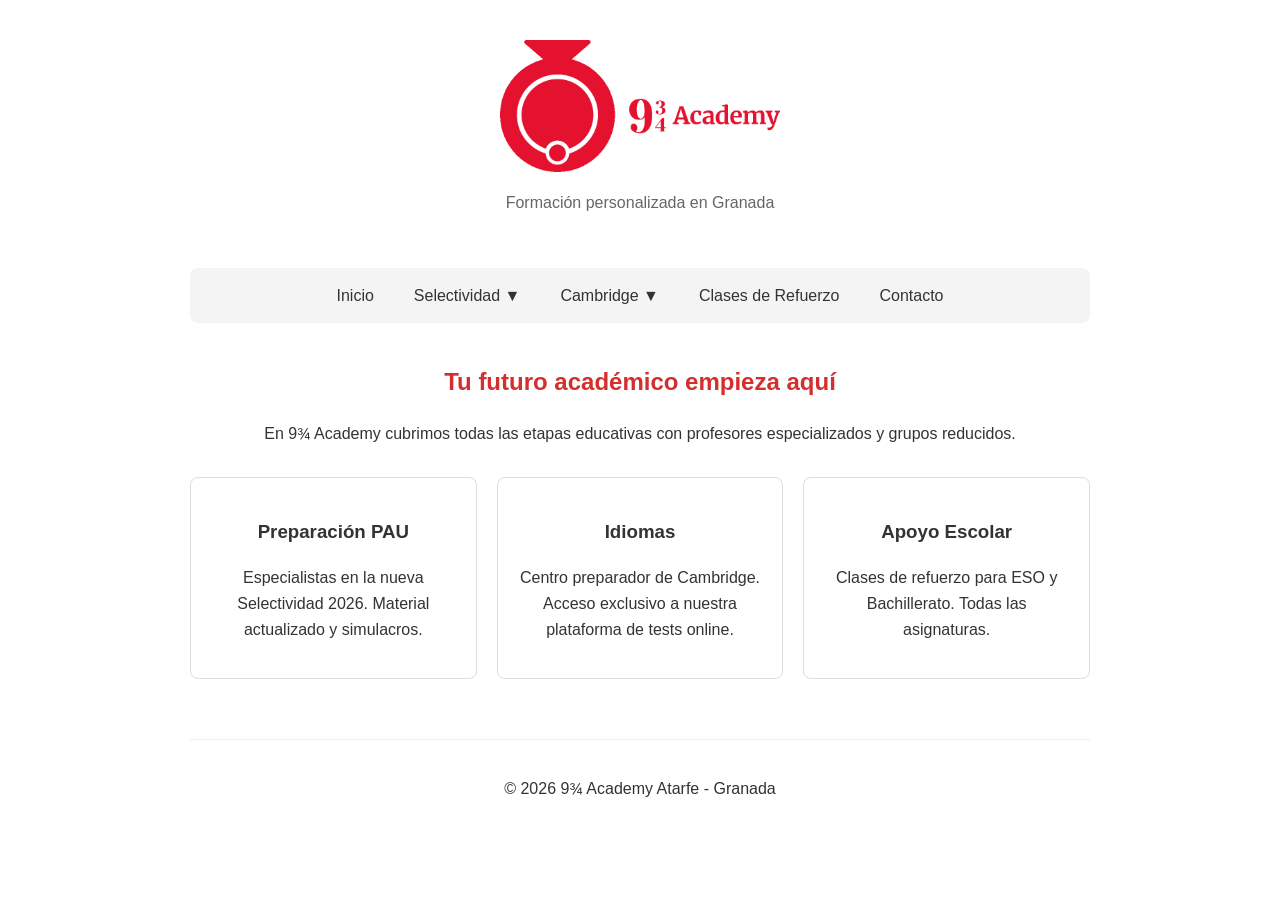
<file: index.html>
<!DOCTYPE html>
<html lang="es">
<head>
    <meta charset="UTF-8">
    <meta name="viewport" content="width=device-width, initial-scale=1.0">
    <title>9 ¾ Academy - Centro de Formación Integral</title>
    <link rel="stylesheet" href="css/style.css">
   
</head>
<body>

    <header class="container">
        <div class="logo-container">
            <a href="index.html">
                <img src="images/logos/rojo.png" alt="9¾ Academy Logo" class="logo-img">
            </a>
            <p style="color: #666; margin-top: 10px;">Formación personalizada en Granada</p>
        </div>
        
        <nav>
            <ul>
                <li><a href="index.html">Inicio</a></li>
                
                <li class="dropdown">
                    <a href="#">Selectividad ▼</a>
                    <div class="dropdown-content">
                        <a href="selectividad/intensivos.html">🚀 Cursos Intensivos</a>
                        <a href="selectividad/horario.html">📅 Horario PAU 2026</a>
                        <a href="selectividad/calculadoraPAU.html" >🧮 Calculadora de Nota</a>
                        <a href="selectividad/calendario.html">📆 Calendario del Intensivo</a>
                        <a href="selectividad/notas_corte_ugr.html">📊 Notas de Corte 2025</a>
                    </div>
                </li>

                <li class="dropdown">
                    <a href="#">Cambridge ▼</a>
                    <div class="dropdown-content">
                        <a href="cambridge/plataforma/index.html">📝 Plataforma de Tests</a>
                        <a href="cambridge/info.html">🎓 B1, B2, C1</a>
                        <a href="cambridge/IntensivosVerano.html">🚀 Cursos Intensivos de Verano</a>

                    </div>
                </li>

                <li><a href="refuerzo/clases.html">Clases de Refuerzo</a></li>
                
                <li><a href="./contacto.html">Contacto</a></li>
            </ul>
        </nav>
    </header>

    <main class="container" style="margin-top: 40px;">
        <section style="text-align: center;">
            <h2 style="color: var(--rojo-corporativo);">Tu futuro académico empieza aquí</h2>
            <p>En 9¾ Academy cubrimos todas las etapas educativas con profesores especializados y grupos reducidos.</p>
            
            <div style="display: grid; grid-template-columns: repeat(auto-fit, minmax(250px, 1fr)); gap: 20px; margin-top: 30px;">
                <div style="padding: 20px; border: 1px solid #ddd; border-radius: 8px;">
                    <h3>Preparación PAU</h3>
                    <p>Especialistas en la nueva Selectividad 2026. Material actualizado y simulacros.</p>
                </div>
                <div style="padding: 20px; border: 1px solid #ddd; border-radius: 8px;">
                    <h3>Idiomas</h3>
                    <p>Centro preparador de Cambridge. Acceso exclusivo a nuestra plataforma de tests online.</p>
                </div>
                <div style="padding: 20px; border: 1px solid #ddd; border-radius: 8px;">
                    <h3>Apoyo Escolar</h3>
                    <p>Clases de refuerzo para ESO y Bachillerato. Todas las asignaturas.</p>
                </div>
            </div>
        </section>
    </main>

    <footer class="container" style="margin-top: 60px; text-align: center; border-top: 1px solid #eee; padding-top: 20px;">
        <p>&copy; 2026 9¾ Academy Atarfe - Granada</p>
    </footer>

</body>
</html>
</file>
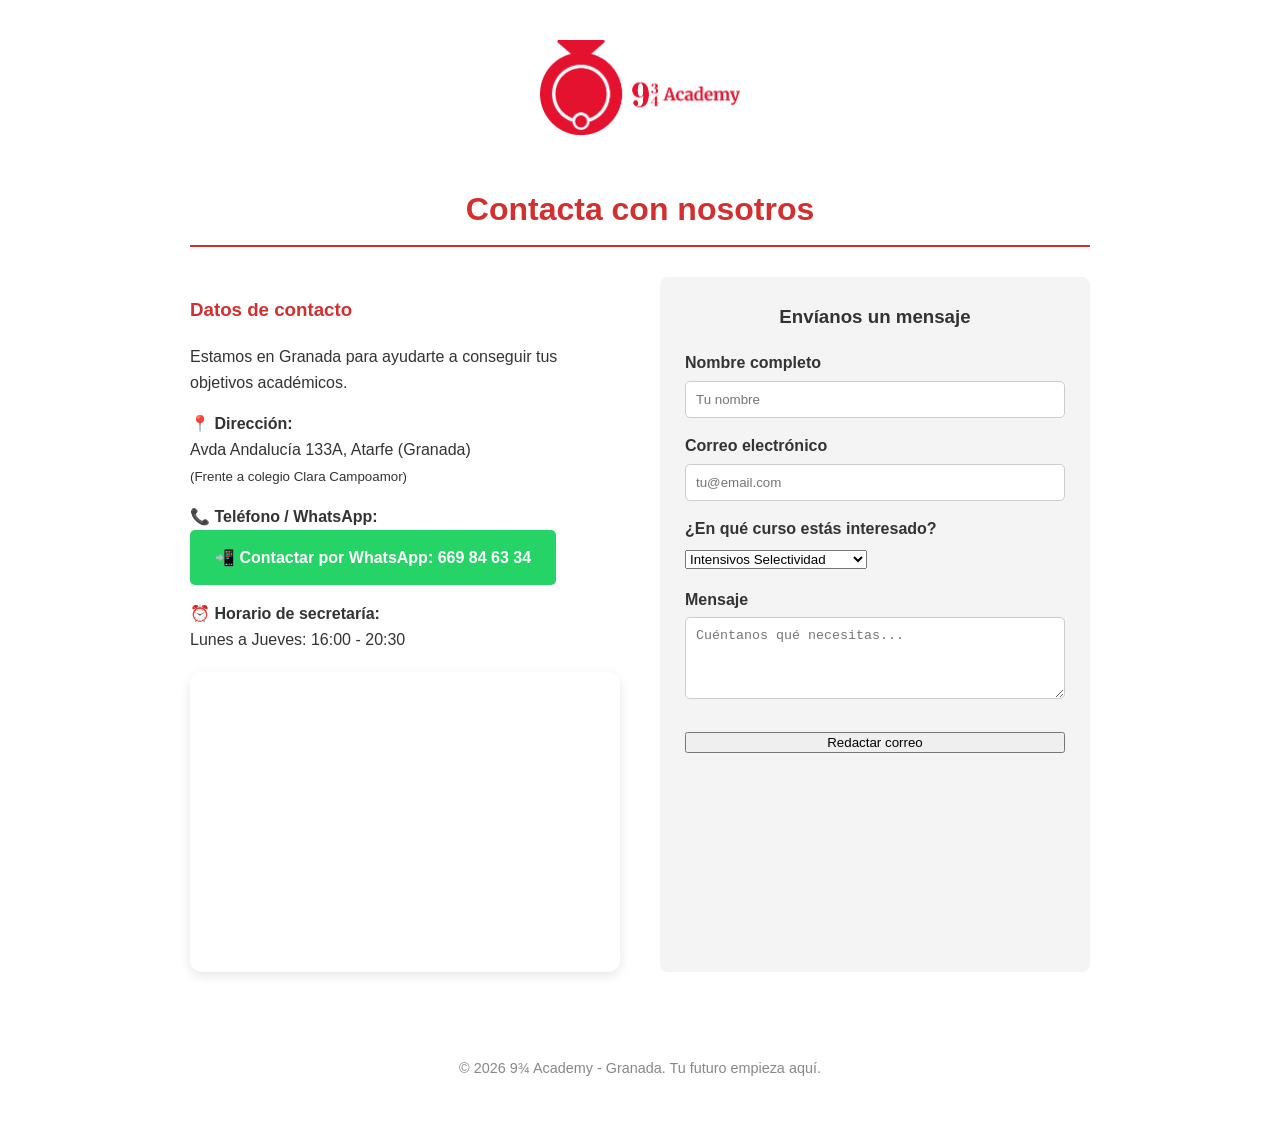
<file: contacto.html>
<!DOCTYPE html>
<html lang="es">
<head>
    <meta charset="UTF-8">
    <meta name="viewport" content="width=device-width, initial-scale=1.0">
    <title>Contacto - 9 ¾ Academy</title>
    <link rel="stylesheet" href="css/style.css">
    <style>
        .contacto-grid {
            display: grid;
            grid-template-columns: 1fr 1fr;
            gap: 40px;
            margin-top: 30px;
        }
        .info-box i { color: var(--rojo-corporativo); margin-right: 10px; }
        .form-group { margin-bottom: 15px; text-align: left; }
        .form-group label { display: block; margin-bottom: 5px; font-weight: bold; }
        .form-group input, .form-group textarea { 
            width: 100%; padding: 10px; border: 1px solid #ccc; border-radius: 5px; box-sizing: border-box;
        }
        .map-container {
            width: 100%; height: 300px; background: #eee; border-radius: 8px; margin-top: 20px;
            display: flex; align-items: center; justify-content: center; color: #666;
        }
        @media (max-width: 768px) { .contacto-grid { grid-template-columns: 1fr; } }
    </style>
</head>
<body>

    <header class="container" style="text-align: center; padding: 20px 0; box-shadow: none;">
        <a href="index.html">
            <img src="images/logos/rojo.png" alt="9 ¾ Academy" style="max-width: 200px;">
        </a>
    </header>

    <main class="container">
        <h1>Contacta con nosotros</h1>
        
        <div class="contacto-grid">
            <div class="info-box">
                <h3 style="color: var(--rojo-corporativo);">Datos de contacto</h3>
                <p>Estamos en Granada para ayudarte a conseguir tus objetivos académicos.</p>
                
                <p><strong>📍 Dirección:</strong><br>
                Avda Andalucía 133A, Atarfe (Granada)<br>
                <small>(Frente a colegio Clara Campoamor)</small> </p>
                
                <p><strong>📞 Teléfono / WhatsApp:</strong><br>
                <a href="https://wa.me/34669846334" style="background: #25d366; color: white; padding: 15px 25px; text-decoration: none; border-radius: 5px; font-weight: bold; display: inline-block;">
                📲 Contactar por WhatsApp: 669 84 63 34
            </a>
                
                <p><strong>⏰ Horario de secretaría:</strong><br>
                Lunes a Jueves: 16:00 - 20:30</p>

                <div class="map-container" style="background: transparent; height: auto; margin-top: 20px;">
                    <iframe 
                        src="https://www.google.com/maps/embed?pb=!1m18!1m12!1m3!1d3175.762343883134!2d-3.6915152!3d37.2178056!2m3!1f0!2f0!3f0!3m2!1i1024!2i768!4f13.1!3m3!1m2!1s0xd71f90e54d3e5e7%3A0x6334a1795326550!2sAv.%20de%20Andaluc%C3%ADa%2C%20133A%2C%2018230%20Atarfe%2C%20Granada!5e0!3m2!1ses!2ses!4v1711200000000!5m2!1ses!2ses" 
                        width="100%" 
                        height="300" 
                        style="border:0; border-radius: 12px; box-shadow: 0 4px 12px rgba(0,0,0,0.1);" 
                        allowfullscreen="" 
                        loading="lazy" 
                        referrerpolicy="no-referrer-when-downgrade">
                    </iframe>
                </div>
            </div>

            <div style="background: var(--gris-suave); padding: 25px; border-radius: 8px;">
    <h3 style="text-align: center; margin-top: 0;">Envíanos un mensaje</h3>
    
    <form action="mailto:lacademia934@gmail.com" method="post" enctype="text/plain">
        
        <div class="form-group">
            <label>Nombre completo</label>
            <input type="text" name="Nombre" placeholder="Tu nombre" required>
        </div>

        <div class="form-group">
            <label>Correo electrónico</label>
            <input type="email" name="Email" placeholder="tu@email.com" required>
        </div>

        <div class="form-group">
            <label>¿En qué curso estás interesado?</label>
            <select name="Curso_Interes" style="margin-bottom: 0;">
                <option value="Intensivos_Selectividad">Intensivos Selectividad</option>
                <option value="Refuerzo_ESO_Bachillerato">Refuerzo ESO/Bachillerato</option>
                <option value="Ingles_Cambridge">Inglés Cambridge</option>
                <option value="Otros">Otros</option>
            </select>
        </div>

        <div class="form-group">
            <label>Mensaje</label>
            <textarea name="Mensaje" rows="4" placeholder="Cuéntanos qué necesitas..."></textarea>
        </div>

        <button type="submit" class="btn-calc" style="width: 100%; margin: 10px 0;">
            Redactar correo
        </button>
    </form>
</div>
        </div>
    </main>

    <footer style="text-align: center; margin-top: 50px; padding: 20px; color: #888; font-size: 0.9em;">
        <p>&copy; 2026 9¾ Academy - Granada. Tu futuro empieza aquí.</p>
    </footer>

</body>
</html>
</file>
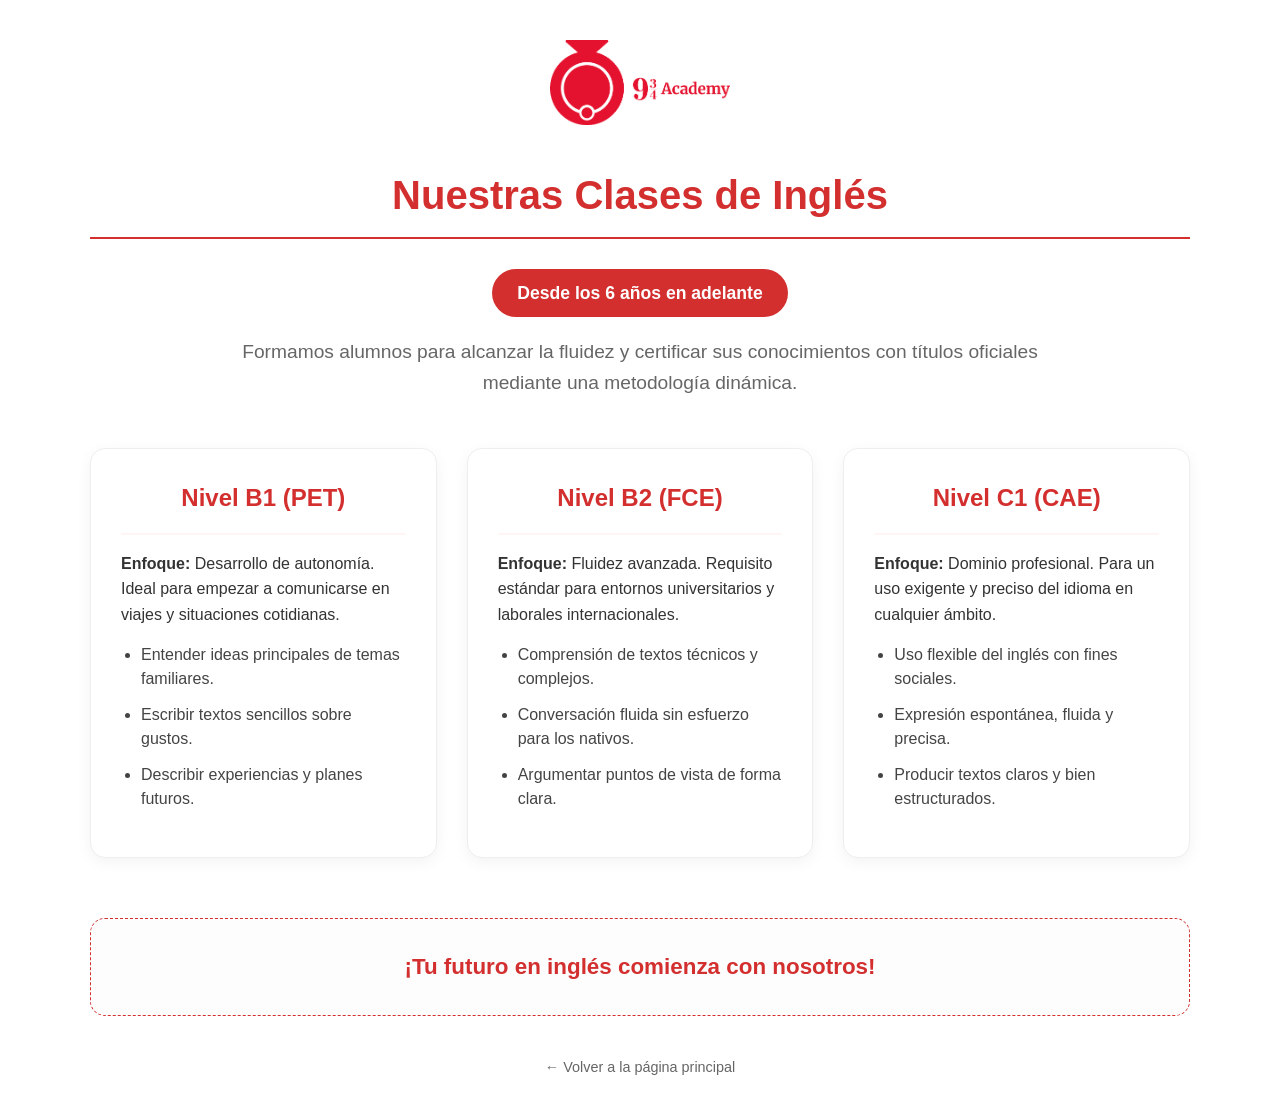
<file: cambridge/info.html>
<!doctype html>
<html lang="es">
<head>
    <meta charset="utf-8"/>
    <meta name="viewport" content="width=device-width,initial-scale=1"/>
    <title>Información de Clases - Academia de Inglés</title>
    <link rel="stylesheet" href="../css/style.css"/> 
    <style>
        /* FONDO BLANCO INTEGRADO */
        body {
            margin: 0;
            padding: 40px 20px;
            display: flex;
            justify-content: center; 
            align-items: flex-start; /* Alineado arriba para que no flote en pantallas largas */
            min-height: 100vh;      
            background: #ffffff;    /* Blanco puro */
            font-family: 'Segoe UI', Arial, sans-serif;
            box-sizing: border-box;
        }

        /* CONTENEDOR PRINCIPAL SIN BORDE PESADO */
        .card {
            background: white;
            text-align: center;
            color: #333;
            max-width: 1100px;
            width: 100%;
        }

        .logo-img {
            max-width: 180px;
            margin-bottom: 20px;
        }

        h1 {
            color: #d32f2f;
            margin: 10px 0;
            font-size: 2.5em;
            font-weight: 700;
        }

        /* DISEÑO DE LAS TARJETAS DE NIVELES */
        .levels-container {
            display: grid;
            grid-template-columns: repeat(auto-fit, minmax(300px, 1fr));
            gap: 30px;
            margin-top: 50px;
        }

        .level-card {
            background: #ffffff;
            border: 1px solid #eee; /* Borde muy suave */
            border-radius: 15px;
            padding: 30px;
            transition: all 0.3s ease;
            text-align: left;
            box-shadow: 0 4px 15px rgba(0,0,0,0.05); /* Sombra ligera */
        }

        .level-card:hover {
            transform: translateY(-5px);
            box-shadow: 0 10px 25px rgba(0,0,0,0.1);
            border-color: #d32f2f;
        }

        .level-card h3 {
            color: #d32f2f;
            margin-top: 0;
            font-size: 1.5em;
            text-align: center;
            border-bottom: 2px solid #fff5f5;
            padding-bottom: 15px;
            margin-bottom: 15px;
        }

        .age-badge {
            background: #d32f2f;
            color: white;
            padding: 10px 25px;
            border-radius: 50px;
            font-size: 1.1em;
            font-weight: 600;
            display: inline-block;
            margin: 20px 0;
        }

        .promo-banner {
            margin-top: 60px;
            font-weight: bold;
            font-size: 1.4em;
            color: #d32f2f;
            padding: 30px;
            background: #fdfdfd;
            border: 1px dashed #d32f2f;
            border-radius: 15px;
        }

        ul {
            padding-left: 20px;
            color: #444;
        }

        li {
            margin-bottom: 12px;
            line-height: 1.5;
        }

        /* BOTÓN DE RETORNO DISCRETO */
        

        @media (max-width: 600px) {
            h1 { font-size: 2em; }
            .level-card { padding: 20px; }
        }
    </style>
</head>
<body>

<div class="card">
    <header>
        <a href="../index.html">
            <img src="../images/logos/rojo.png" alt="9 3/4 Academy" class="logo-img">
        </a>
    </header>

    <h1>Nuestras Clases de Inglés</h1>
    <div class="age-badge">Desde los 6 años en adelante</div>
    
    <p style="font-size: 1.2em; max-width: 800px; margin: 0 auto; color: #666; line-height: 1.6;">
        Formamos alumnos para alcanzar la fluidez y certificar sus conocimientos con títulos oficiales mediante una metodología dinámica.
    </p>

    <div class="levels-container">
        <div class="level-card">
            <h3>Nivel B1 (PET)</h3>
            <p><strong>Enfoque:</strong> Desarrollo de autonomía. Ideal para empezar a comunicarse en viajes y situaciones cotidianas.</p>
            <ul>
                <li>Entender ideas principales de temas familiares.</li>
                <li>Escribir textos sencillos sobre gustos.</li>
                <li>Describir experiencias y planes futuros.</li>
            </ul>
        </div>

        <div class="level-card">
            <h3>Nivel B2 (FCE)</h3>
            <p><strong>Enfoque:</strong> Fluidez avanzada. Requisito estándar para entornos universitarios y laborales internacionales.</p>
            <ul>
                <li>Comprensión de textos técnicos y complejos.</li>
                <li>Conversación fluida sin esfuerzo para los nativos.</li>
                <li>Argumentar puntos de vista de forma clara.</li>
            </ul>
        </div>

        <div class="level-card">
            <h3>Nivel C1 (CAE)</h3>
            <p><strong>Enfoque:</strong> Dominio profesional. Para un uso exigente y preciso del idioma en cualquier ámbito.</p>
            <ul>
                <li>Uso flexible del inglés con fines sociales.</li>
                <li>Expresión espontánea, fluida y precisa.</li>
                <li>Producir textos claros y bien estructurados.</li>
            </ul>
        </div>
    </div>

    <div class="promo-banner">
        ¡Tu futuro en inglés comienza con nosotros!
    </div>

    <a href="../index.html" class="back-link">← Volver a la página principal</a>
</div>

</body>
</html>
</file>
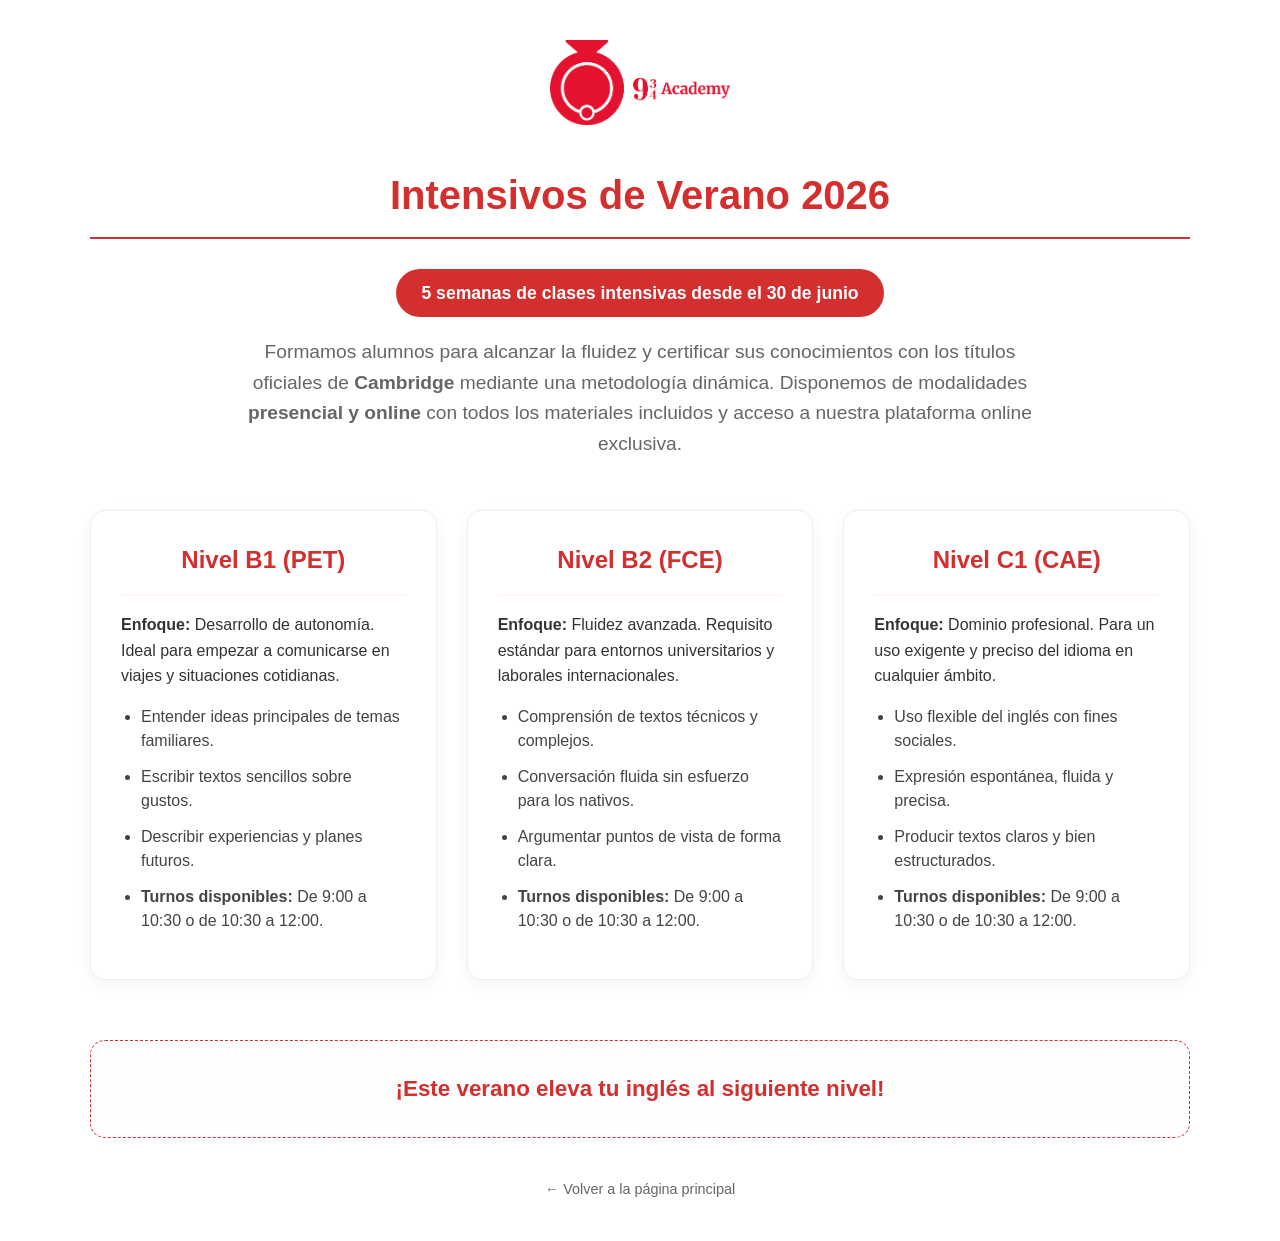
<file: cambridge/IntensivosVerano.html>
<!doctype html>
<html lang="es">
<head>
    <meta charset="utf-8"/>
    <meta name="viewport" content="width=device-width,initial-scale=1"/>
    <title>Información de Clases - Academia de Inglés</title>
    <link rel="stylesheet" href="../css/style.css"/> 
    <style>
        /* FONDO BLANCO INTEGRADO */
        body {
            margin: 0;
            padding: 40px 20px;
            display: flex;
            justify-content: center; 
            align-items: flex-start; /* Alineado arriba para que no flote en pantallas largas */
            min-height: 100vh;      
            background: #ffffff;    /* Blanco puro */
            font-family: 'Segoe UI', Arial, sans-serif;
            box-sizing: border-box;
        }

        /* CONTENEDOR PRINCIPAL SIN BORDE PESADO */
        .card {
            background: white;
            text-align: center;
            color: #333;
            max-width: 1100px;
            width: 100%;
        }

        .logo-img {
            max-width: 180px;
            margin-bottom: 20px;
        }

        h1 {
            color: #d32f2f;
            margin: 10px 0;
            font-size: 2.5em;
            font-weight: 700;
        }

        /* DISEÑO DE LAS TARJETAS DE NIVELES */
        .levels-container {
            display: grid;
            grid-template-columns: repeat(auto-fit, minmax(300px, 1fr));
            gap: 30px;
            margin-top: 50px;
        }

        .level-card {
            background: #ffffff;
            border: 1px solid #eee; /* Borde muy suave */
            border-radius: 15px;
            padding: 30px;
            transition: all 0.3s ease;
            text-align: left;
            box-shadow: 0 4px 15px rgba(0,0,0,0.05); /* Sombra ligera */
        }

        .level-card:hover {
            transform: translateY(-5px);
            box-shadow: 0 10px 25px rgba(0,0,0,0.1);
            border-color: #d32f2f;
        }

        .level-card h3 {
            color: #d32f2f;
            margin-top: 0;
            font-size: 1.5em;
            text-align: center;
            border-bottom: 2px solid #fff5f5;
            padding-bottom: 15px;
            margin-bottom: 15px;
        }

        .age-badge {
            background: #d32f2f;
            color: white;
            padding: 10px 25px;
            border-radius: 50px;
            font-size: 1.1em;
            font-weight: 600;
            display: inline-block;
            margin: 20px 0;
        }

        .promo-banner {
            margin-top: 60px;
            font-weight: bold;
            font-size: 1.4em;
            color: #d32f2f;
            padding: 30px;
            background: #fdfdfd;
            border: 1px dashed #d32f2f;
            border-radius: 15px;
        }

        ul {
            padding-left: 20px;
            color: #444;
        }

        li {
            margin-bottom: 12px;
            line-height: 1.5;
        }

        /* BOTÓN DE RETORNO DISCRETO */
        

        @media (max-width: 600px) {
            h1 { font-size: 2em; }
            .level-card { padding: 20px; }
        }
    </style>
</head>
<body>

<div class="card">
    <header>
        <a href="../index.html">
            <img src="../images/logos/rojo.png" alt="9 3/4 Academy" class="logo-img">
        </a>
    </header>

    <h1>Intensivos de Verano 2026</h1>
    <div class="age-badge">5 semanas de clases intensivas desde el 30 de junio</div>
    
    <p style="font-size: 1.2em; max-width: 800px; margin: 0 auto; color: #666; line-height: 1.6;">
        Formamos alumnos para alcanzar la fluidez y certificar sus conocimientos con los títulos oficiales de <strong>Cambridge</strong> mediante una metodología dinámica. Disponemos de modalidades <strong>presencial y online</strong> con todos los materiales incluidos y acceso a nuestra plataforma online exclusiva.
    </p>

    <div class="levels-container">
        <div class="level-card">
            <h3>Nivel B1 (PET)</h3>
            <p><strong>Enfoque:</strong> Desarrollo de autonomía. Ideal para empezar a comunicarse en viajes y situaciones cotidianas.</p>
            <ul>
                <li>Entender ideas principales de temas familiares.</li>
                <li>Escribir textos sencillos sobre gustos.</li>
                <li>Describir experiencias y planes futuros.</li>
                <li><strong>Turnos disponibles:</strong> De 9:00 a 10:30 o de 10:30 a 12:00.</li>
            </ul>
        </div>

        <div class="level-card">
            <h3>Nivel B2 (FCE)</h3>
            <p><strong>Enfoque:</strong> Fluidez avanzada. Requisito estándar para entornos universitarios y laborales internacionales.</p>
            <ul>
                <li>Comprensión de textos técnicos y complejos.</li>
                <li>Conversación fluida sin esfuerzo para los nativos.</li>
                <li>Argumentar puntos de vista de forma clara.</li>
                <li><strong>Turnos disponibles:</strong> De 9:00 a 10:30 o de 10:30 a 12:00.</li>
            </ul>
        </div>

        <div class="level-card">
            <h3>Nivel C1 (CAE)</h3>
            <p><strong>Enfoque:</strong> Dominio profesional. Para un uso exigente y preciso del idioma en cualquier ámbito.</p>
            <ul>
                <li>Uso flexible del inglés con fines sociales.</li>
                <li>Expresión espontánea, fluida y precisa.</li>
                <li>Producir textos claros y bien estructurados.</li>
                <li><strong>Turnos disponibles:</strong> De 9:00 a 10:30 o de 10:30 a 12:00.</li>
            </ul>
        </div>
    </div>

    <div class="promo-banner">
        ¡Este verano eleva tu inglés al siguiente nivel!
    </div>

    <a href="../index.html" class="back-link">← Volver a la página principal</a>
</div>

</body>
</html>
</file>
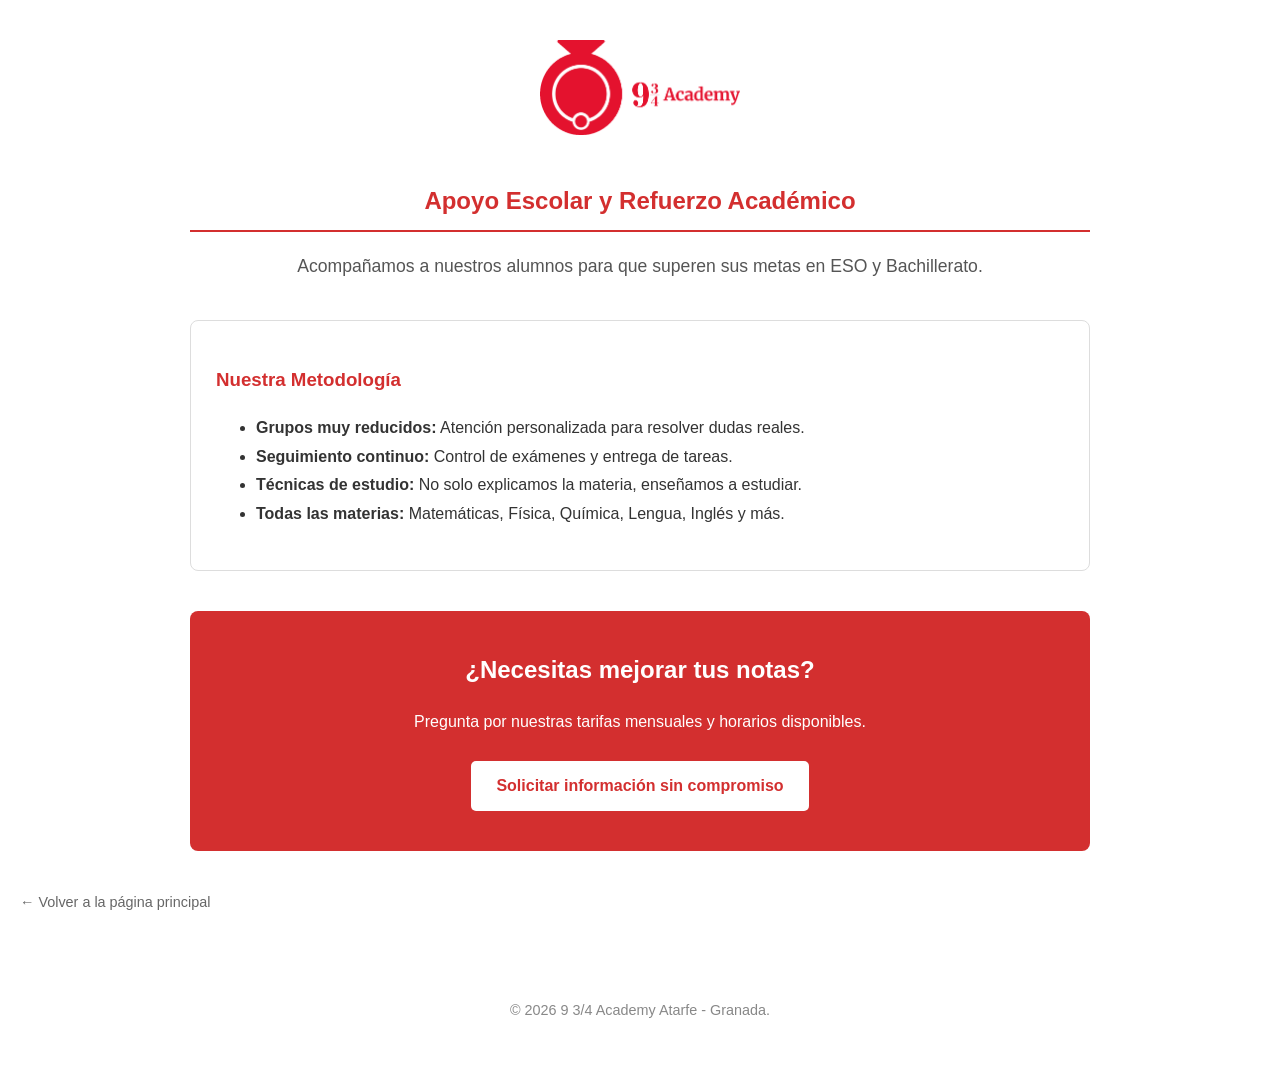
<file: refuerzo/clases.html>
<!DOCTYPE html>
<html lang="es">
<head>
    <meta charset="UTF-8">
    <meta name="viewport" content="width=device-width, initial-scale=1.0">
    <title>Clases de Refuerzo - 9 3/4 Academy</title>
    <link rel="stylesheet" href="../css/style.css">
</head>
<body>

    <header class="container" style="text-align: center; padding: 20px 0;">
        <a href="../index.html">
            <img src="../images/logos/rojo.png" alt="9 3/4 Academy" style="max-width: 200px;">
        </a>
    </header>

    <main class="container">
        <section style="text-align: center; margin-bottom: 40px;">
            <h1 style="color: var(--rojo-corporativo); border-bottom: 2px solid var(--rojo-corporativo); padding-bottom: 10px;">
                Apoyo Escolar y Refuerzo Académico
            </h1>
            <p style="font-size: 1.1em; color: #555;">
                Acompañamos a nuestros alumnos para que superen sus metas en ESO y Bachillerato.
            </p>
        </section>

        <section style="display: grid; grid-template-columns: 1fr; gap: 30px; margin-bottom: 40px;">
            <div style="padding: 25px; border: 1px solid #ddd; border-radius: 8px; background-color: #fff;">
            <h3 style="color: var(--rojo-corporativo);">Nuestra Metodología</h3>
            <ul style="line-height: 1.8;">
                <li><strong>Grupos muy reducidos:</strong> Atención personalizada para resolver dudas reales.</li>
                <li><strong>Seguimiento continuo:</strong> Control de exámenes y entrega de tareas.</li>
                <li><strong>Técnicas de estudio:</strong> No solo explicamos la materia, enseñamos a estudiar.</li>
                <li><strong>Todas las materias:</strong> Matemáticas, Física, Química, Lengua, Inglés y más.</li>
            </ul>
            </div>
        </section>

        <section style="text-align: center; padding: 40px; background: var(--rojo-corporativo); color: white; border-radius: 8px;">
            <h2 style="margin-top: 0;">¿Necesitas mejorar tus notas?</h2>
            <p>Pregunta por nuestras tarifas mensuales y horarios disponibles.</p>
            <a href="https://wa.me/34669846334" style="background: white; color: var(--rojo-corporativo); padding: 12px 25px; text-decoration: none; border-radius: 5px; font-weight: bold; display: inline-block; margin-top: 10px;">
                Solicitar información sin compromiso
            </a>
        </section>
    </main>
    <a href="../index.html" class="back-link">← Volver a la página principal</a>

    <footer style="text-align: center; margin-top: 50px; padding: 20px; color: #888; font-size: 0.9em;">
        <p>&copy; 2026 9 3/4 Academy Atarfe - Granada. </p>
    </footer>

</body>
</html>
</file>
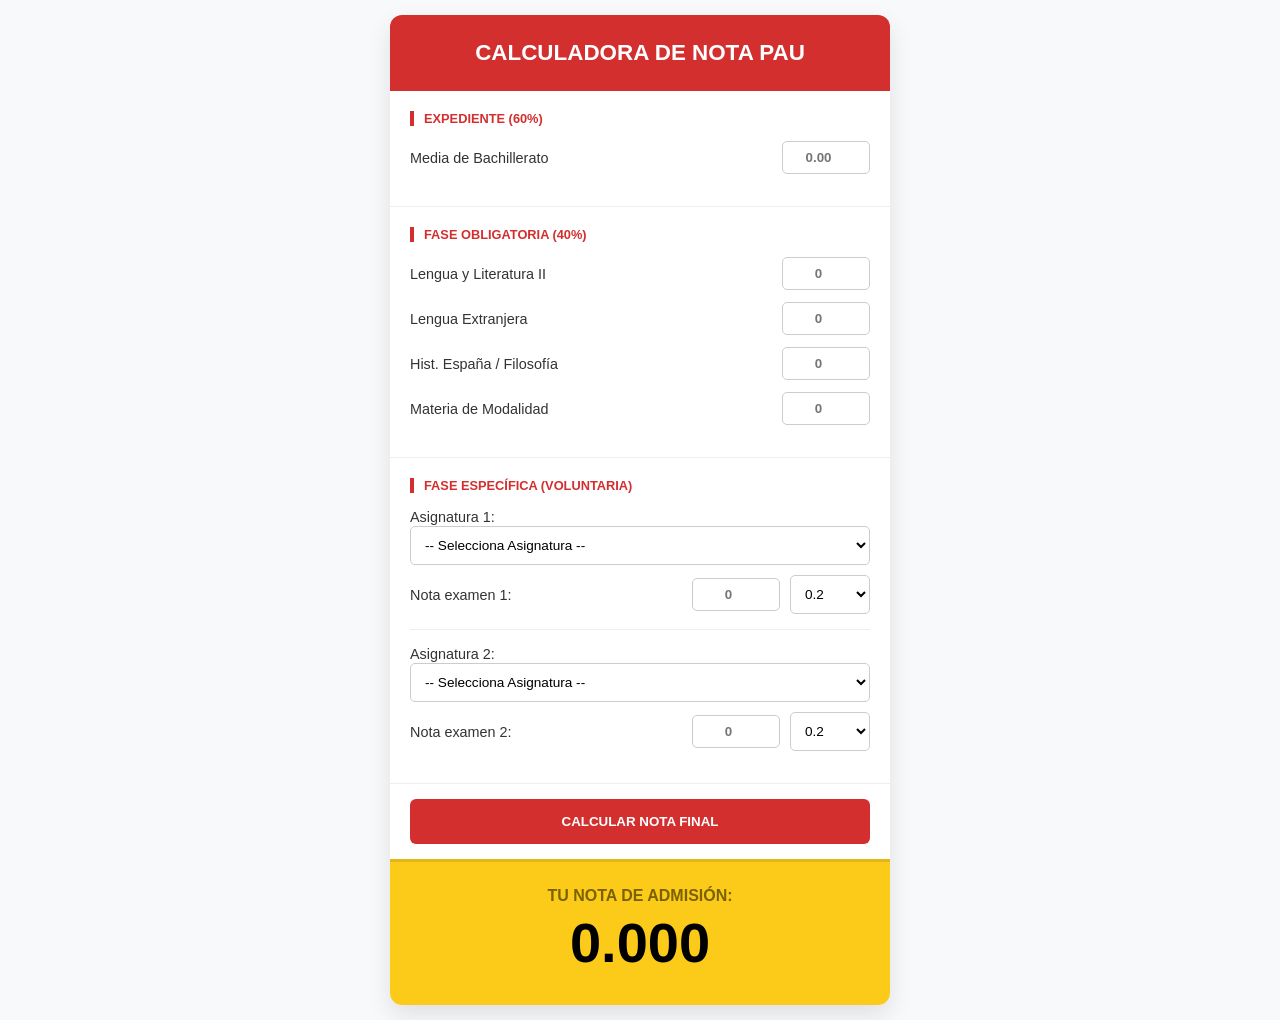
<file: selectividad/calculadoraPAU.html>
<!DOCTYPE html>
<html lang="es">
<head>
    <meta charset="UTF-8">
    <meta name="viewport" content="width=device-width, initial-scale=1.0">
    <title>Calculadora PAU 2026 | Academia</title>
    <link rel="stylesheet" href="../css/calculadora.css">
</head>
<body>
 
<div class="container">
    <div class="header">
        <h1>Calculadora de Nota PAU</h1>
    </div>

    <div class="section">
        <span class="section-title">Expediente (60%)</span>
        <div class="input-row">
            <label>Media de Bachillerato</label>
            <input type="number" id="notaBach" min="5" max="10" step="0.01" placeholder="0.00">
        </div>
    </div>

    <div class="section">
        <span class="section-title">Fase Obligatoria (40%)</span>
        <div class="input-row"><label>Lengua y Literatura II</label><input type="number" class="fase-ob" min="0" max="10" step="0.1" placeholder="0"></div>
        <div class="input-row"><label>Lengua Extranjera</label><input type="number" class="fase-ob" min="0" max="10" step="0.1" placeholder="0"></div>
        <div class="input-row"><label>Hist. España / Filosofía</label><input type="number" class="fase-ob" min="0" max="10" step="0.1" placeholder="0"></div>
        <div class="input-row"><label>Materia de Modalidad</label><input type="number" class="fase-ob" min="0" max="10" step="0.1" placeholder="0"></div>
    </div>

    <div class="section">
        <span class="section-title">Fase Específica (Voluntaria)</span>
        
        <label>Asignatura 1:</label>
        <select id="sel1" class="asignatura-list"></select>
        <div class="input-row">
            <label>Nota examen 1:</label>
            <input type="number" id="esp1" min="0" max="10" step="0.1" placeholder="0">
            <select id="pond1" style="width: 80px; margin: 0;">
                <option value="0.2">0.2</option>
                <option value="0.1">0.1</option>
            </select>
        </div>

        <hr style="border: 0; border-top: 1px solid #eee; margin: 15px 0;">

        <label>Asignatura 2:</label>
        <select id="sel2" class="asignatura-list"></select>
        <div class="input-row">
            <label>Nota examen 2:</label>
            <input type="number" id="esp2" min="0" max="10" step="0.1" placeholder="0">
            <select id="pond2" style="width: 80px; margin: 0;">
                <option value="0.2">0.2</option>
                <option value="0.1">0.1</option>
            </select>
        </div>
    </div>

    <button class="btn-calc" onclick="calcular()">Calcular Nota Final</button>

    <div class="result-box">
        <div style="font-weight: bold; color: #7a6200;">TU NOTA DE ADMISIÓN:</div>
        <div class="final-score" id="totalScore">0.000</div>
    </div>
</div>

<script>
    const asignaturas = [
        "-- Selecciona Asignatura --",
        "Análisis Musical II", "Artes Escénicas II", "Biología", "Dibujo Artístico II", 
        "Dibujo Técnico II", "Diseño", "Física", "Fundamentos Artísticos", 
        "Geografía", "Geología y C. Ambientales", "Griego II", "Historia del Arte", 
        "Historia de la Música y la Danza", "Latín II", "Literatura Dramática", 
        "Matemáticas II", "Matemáticas CCSS II", "Química", "Tecnología e Ingeniería II",
        "Segunda Lengua Extranjera"
    ];

    function cargarAsignaturas() {
        const selects = document.querySelectorAll('.asignatura-list');
        selects.forEach(sel => {
            asignaturas.forEach(asig => {
                let opt = document.createElement('option');
                opt.value = asig;
                opt.innerHTML = asig;
                sel.appendChild(opt);
            });
        });
    }

    function calcular() {
        const bach = parseFloat(document.getElementById('notaBach').value) || 0;
        
        let sumaOb = 0;
        document.querySelectorAll('.fase-ob').forEach(i => sumaOb += parseFloat(i.value) || 0);
        const mediaOb = sumaOb / 4;

        let acceso = (bach * 0.6) + (mediaOb * 0.4);

        const n1 = parseFloat(document.getElementById('esp1').value) || 0;
        const p1 = parseFloat(document.getElementById('pond1').value) || 0;
        const n2 = parseFloat(document.getElementById('esp2').value) || 0;
        const p2 = parseFloat(document.getElementById('pond2').value) || 0;

        let extra = 0;
        if (n1 >= 5) extra += (n1 * p1);
        if (n2 >= 5) extra += (n2 * p2);

        let final = acceso + extra;
        document.getElementById('totalScore').innerText = final.toFixed(3);
    }

    window.onload = cargarAsignaturas;
</script>

</body>
</html>
</file>
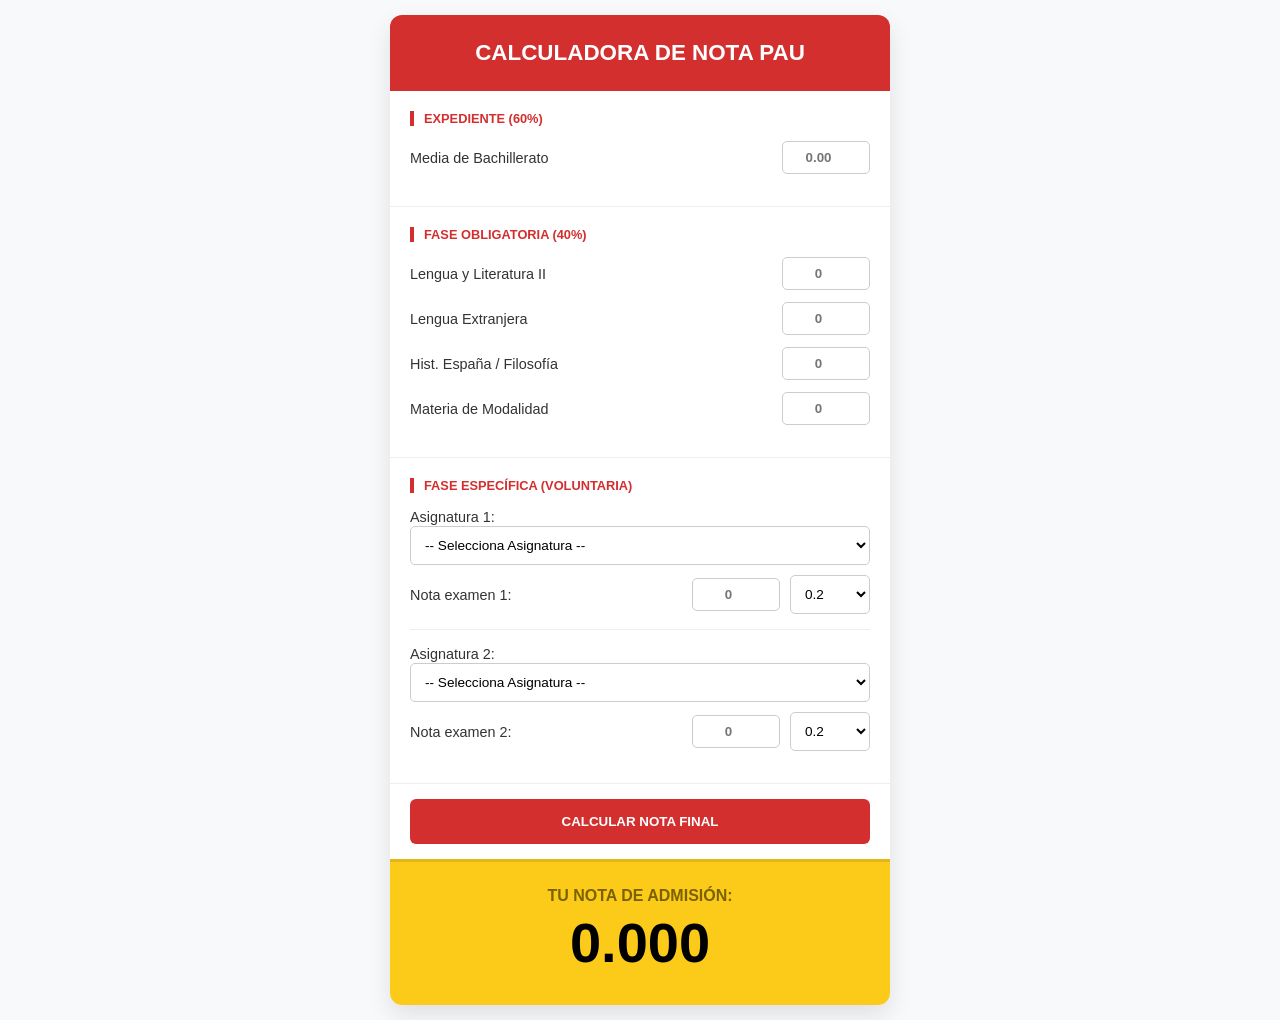
<file: Selectividad/calculadoraPAU.html>
<!DOCTYPE html>
<html lang="es">
<head>
    <meta charset="UTF-8">
    <meta name="viewport" content="width=device-width, initial-scale=1.0">
    <title>Calculadora PAU 2026 | Academia</title>
    <style>
        :root {
            --pau-red: #d32f2f;
            --pau-yellow: #fccb19;
            --bg-light: #f8f9fa;
        }

        body { font-family: 'Segoe UI', sans-serif; background: var(--bg-light); margin: 0; padding: 15px; color: #333; }
        
        .container { max-width: 500px; margin: 0 auto; background: white; border-radius: 12px; box-shadow: 0 10px 25px rgba(0,0,0,0.1); overflow: hidden; }

        .header { background: var(--pau-red); color: white; padding: 25px; text-align: center; }
        .header h1 { margin: 0; font-size: 1.4rem; text-transform: uppercase; }

        .section { padding: 20px; border-bottom: 1px solid #eee; }
        .section-title { font-weight: 800; color: var(--pau-red); text-transform: uppercase; font-size: 0.8rem; margin-bottom: 15px; display: block; border-left: 4px solid var(--pau-red); padding-left: 10px; }

        .input-row { display: flex; align-items: center; justify-content: space-between; margin-bottom: 12px; gap: 10px; }
        label { font-size: 0.9rem; flex: 1; font-weight: 500; }
        input[type="number"] { width: 70px; padding: 8px; border: 1px solid #ccc; border-radius: 5px; text-align: center; font-weight: bold; }
        
        select { width: 100%; padding: 10px; border: 1px solid #ccc; border-radius: 5px; margin-bottom: 10px; font-size: 0.85rem; background: #fff; }

        .result-box { background: var(--pau-yellow); padding: 25px; text-align: center; border-top: 3px solid #e2b616; }
        .final-score { font-size: 3.5rem; font-weight: 900; color: #000; margin: 5px 0; }
        
        .btn-calc { display: block; width: calc(100% - 40px); margin: 15px auto; padding: 15px; background: var(--pau-red); color: white; border: none; border-radius: 6px; font-weight: 800; cursor: pointer; text-transform: uppercase; }
        .btn-calc:hover { background: #b71c1c; }
    </style>
</head>
<body>

<div class="container">
    <div class="header">
        <h1>Calculadora de Nota PAU</h1>
    </div>

    <div class="section">
        <span class="section-title">Expediente (60%)</span>
        <div class="input-row">
            <label>Media de Bachillerato</label>
            <input type="number" id="notaBach" min="5" max="10" step="0.01" placeholder="0.00">
        </div>
    </div>

    <div class="section">
        <span class="section-title">Fase Obligatoria (40%)</span>
        <div class="input-row"><label>Lengua y Literatura II</label><input type="number" class="fase-ob" min="0" max="10" step="0.1" placeholder="0"></div>
        <div class="input-row"><label>Lengua Extranjera</label><input type="number" class="fase-ob" min="0" max="10" step="0.1" placeholder="0"></div>
        <div class="input-row"><label>Hist. España / Filosofía</label><input type="number" class="fase-ob" min="0" max="10" step="0.1" placeholder="0"></div>
        <div class="input-row"><label>Materia de Modalidad</label><input type="number" class="fase-ob" min="0" max="10" step="0.1" placeholder="0"></div>
    </div>

    <div class="section">
        <span class="section-title">Fase Específica (Voluntaria)</span>
        
        <label>Asignatura 1:</label>
        <select id="sel1" class="asignatura-list"></select>
        <div class="input-row">
            <label>Nota examen 1:</label>
            <input type="number" id="esp1" min="0" max="10" step="0.1" placeholder="0">
            <select id="pond1" style="width: 80px; margin: 0;">
                <option value="0.2">0.2</option>
                <option value="0.1">0.1</option>
            </select>
        </div>

        <hr style="border: 0; border-top: 1px solid #eee; margin: 15px 0;">

        <label>Asignatura 2:</label>
        <select id="sel2" class="asignatura-list"></select>
        <div class="input-row">
            <label>Nota examen 2:</label>
            <input type="number" id="esp2" min="0" max="10" step="0.1" placeholder="0">
            <select id="pond2" style="width: 80px; margin: 0;">
                <option value="0.2">0.2</option>
                <option value="0.1">0.1</option>
            </select>
        </div>
    </div>

    <button class="btn-calc" onclick="calcular()">Calcular Nota Final</button>

    <div class="result-box">
        <div style="font-weight: bold; color: #7a6200;">TU NOTA DE ADMISIÓN:</div>
        <div class="final-score" id="totalScore">0.000</div>
    </div>
</div>

<script>
    const asignaturas = [
        "-- Selecciona Asignatura --",
        "Análisis Musical II", "Artes Escénicas II", "Biología", "Dibujo Artístico II", 
        "Dibujo Técnico II", "Diseño", "Física", "Fundamentos Artísticos", 
        "Geografía", "Geología y C. Ambientales", "Griego II", "Historia del Arte", 
        "Historia de la Música y la Danza", "Latín II", "Literatura Dramática", 
        "Matemáticas II", "Matemáticas CCSS II", "Química", "Tecnología e Ingeniería II",
        "Segunda Lengua Extranjera"
    ];

    function cargarAsignaturas() {
        const selects = document.querySelectorAll('.asignatura-list');
        selects.forEach(sel => {
            asignaturas.forEach(asig => {
                let opt = document.createElement('option');
                opt.value = asig;
                opt.innerHTML = asig;
                sel.appendChild(opt);
            });
        });
    }

    function calcular() {
        const bach = parseFloat(document.getElementById('notaBach').value) || 0;
        
        let sumaOb = 0;
        document.querySelectorAll('.fase-ob').forEach(i => sumaOb += parseFloat(i.value) || 0);
        const mediaOb = sumaOb / 4;

        let acceso = (bach * 0.6) + (mediaOb * 0.4);

        const n1 = parseFloat(document.getElementById('esp1').value) || 0;
        const p1 = parseFloat(document.getElementById('pond1').value) || 0;
        const n2 = parseFloat(document.getElementById('esp2').value) || 0;
        const p2 = parseFloat(document.getElementById('pond2').value) || 0;

        let extra = 0;
        if (n1 >= 5) extra += (n1 * p1);
        if (n2 >= 5) extra += (n2 * p2);

        let final = acceso + extra;
        document.getElementById('totalScore').innerText = final.toFixed(3);
    }

    window.onload = cargarAsignaturas;
</script>

</body>
</html>
</file>
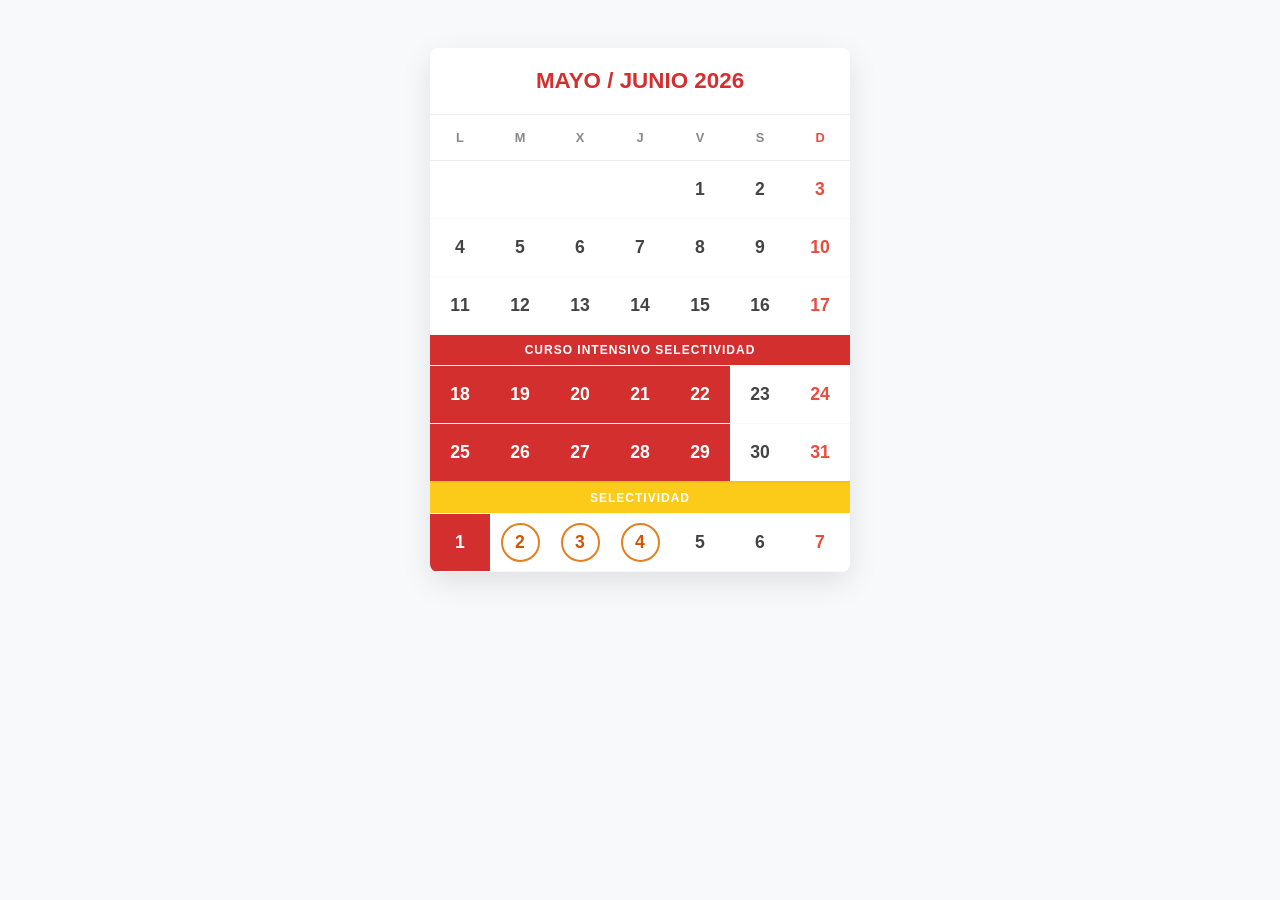
<file: selectividad/calendario.html>
<!DOCTYPE html>
<html lang="es">
<head>
    <meta charset="UTF-8">
    <meta name="viewport" content="width=device-width, initial-scale=1.0">
    <title>Calendario PAU 2026 - Final</title>
    <link rel="stylesheet" href="../css/calendario.css">
    
</head>
<body>

<div class="calendar">
    <div class="header">
        <h2>MAYO / JUNIO 2026</h2>
    </div>
    <table>
        <thead>
            <tr>
                <th>L</th><th>M</th><th>X</th><th>J</th><th>V</th><th>S</th><th class="sun-head">D</th>
            </tr>
        </thead>
        <tbody>
            <tr><td></td><td></td><td></td><td></td><td>1</td><td>2</td><td class="sunday">3</td></tr>
            <tr><td>4</td><td>5</td><td>6</td><td>7</td><td>8</td><td>9</td><td class="sunday">10</td></tr>
            <tr><td>11</td><td>12</td><td>13</td><td>14</td><td>15</td><td>16</td><td class="sunday">17</td></tr>
            
            <tr class="label-row red-label"><td colspan="7">CURSO INTENSIVO SELECTIVIDAD</td></tr>
            <tr>
                <td class="intensivo-day">18</td><td class="intensivo-day">19</td><td class="intensivo-day">20</td>
                <td class="intensivo-day">21</td><td class="intensivo-day">22</td><td class="weekend">23</td><td class="sunday weekend">24</td>
            </tr>
            <tr>
                <td class="intensivo-day">25</td><td class="intensivo-day">26</td><td class="intensivo-day">27</td>
                <td class="intensivo-day">28</td><td class="intensivo-day">29</td><td class="weekend">30</td><td class="sunday weekend">31</td>
            </tr>
            
            <tr class="label-row yellow-label"><td colspan="7">SELECTIVIDAD</td></tr>
            <tr>
                <td class="intensivo-day">1</td>
                <td><span class="sel-circle">2</span></td>
                <td><span class="sel-circle">3</span></td>
                <td><span class="sel-circle">4</span></td>
                <td>5</td><td>6</td><td class="sunday">7</td>
            </tr>
        </tbody>
    </table>
</div>

</body>
</html>
</file>
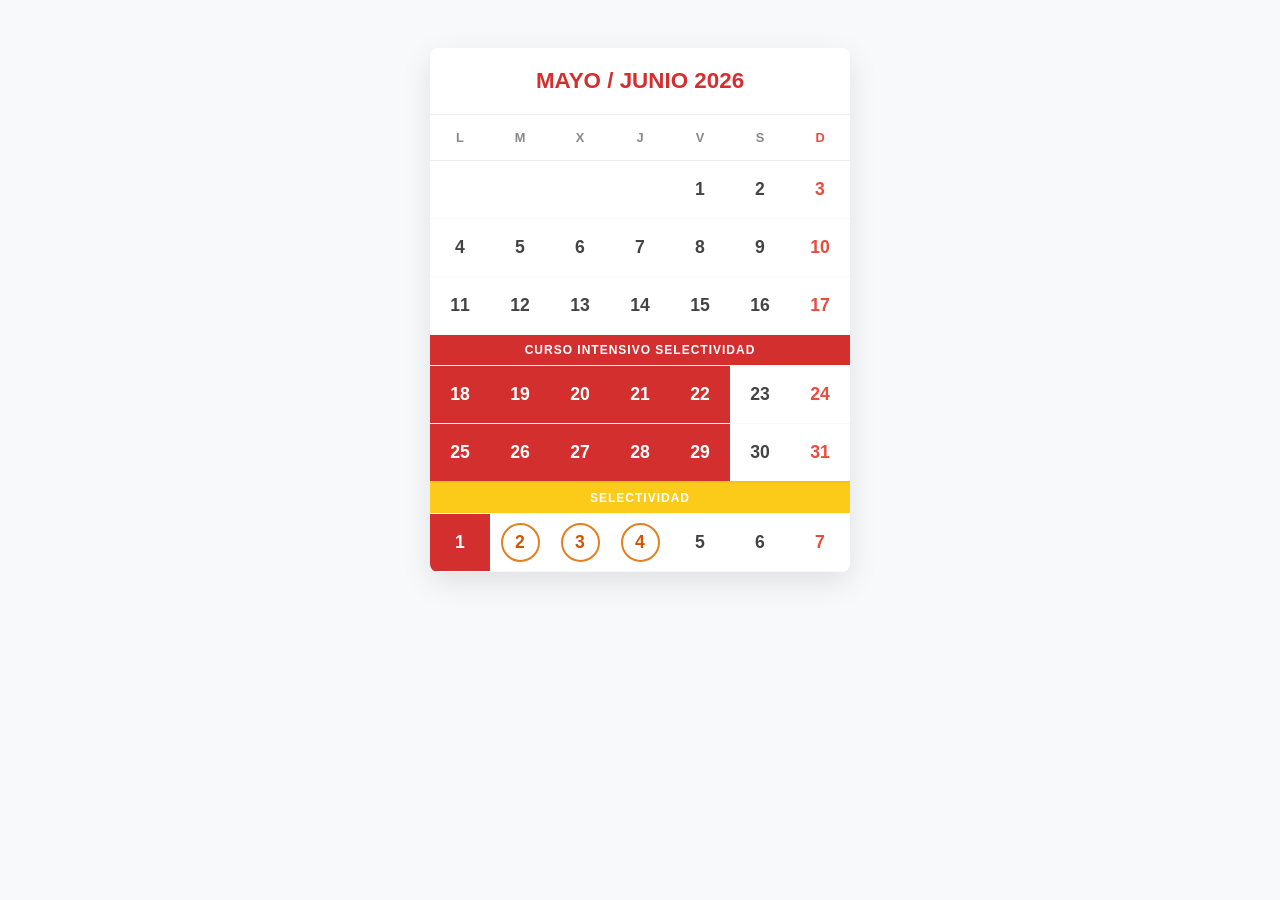
<file: Selectividad/calendario.html>
<!DOCTYPE html>
<html lang="es">
<head>
    <meta charset="UTF-8">
    <meta name="viewport" content="width=device-width, initial-scale=1.0">
    <title>Calendario PAU 2026 - Final</title>
    <style>
        :root {
            --pau-red: #d32f2f;
            --pau-yellow: #fccb19;
            --sunday-red: #e74c3c;
            --border-color: #eee;
            --text-normal: #444;
        }

        body {
            font-family: 'Segoe UI', Arial, sans-serif;
            display: flex;
            justify-content: center;
            padding: 40px;
            background-color: #f8f9fa;
        }

        .calendar {
            background: white;
            width: 420px;
            box-shadow: 0 10px 30px rgba(0,0,0,0.1);
            border-radius: 8px;
            overflow: hidden;
        }

        .header {
            padding: 20px;
            text-align: center;
            color: var(--pau-red);
            border-bottom: 1px solid var(--border-color);
        }

        .header h2 { margin: 0; font-size: 1.4rem; font-weight: 800; }

        table { width: 100%; border-collapse: collapse; table-layout: fixed; }

        th { padding: 15px 0; font-size: 0.8rem; color: #888; border-bottom: 1px solid var(--border-color); }
        .sun-head { color: var(--sunday-red); }

        td {
            height: 55px;
            text-align: center;
            font-weight: 700;
            font-size: 1.1rem;
            color: var(--text-normal);
            border-bottom: 1px solid #f9f9f9;
        }

        .intensivo-day {
            background-color: var(--pau-red);
            color: white !important;
        }

        /* AJUSTE: Etiquetas de sección con texto en blanco */
        .label-row td {
            height: auto;
            padding: 8px 0;
            font-size: 0.75rem;
            text-transform: uppercase;
            letter-spacing: 1px;
            font-weight: 800;
            color: white !important; /* Texto blanco forzado */
        }
        
        .red-label { background-color: var(--pau-red); }
        .yellow-label { background-color: var(--pau-yellow); border-top: 2px solid #f1c40f; }

        .sel-circle {
            display: inline-block;
            width: 35px;
            height: 35px;
            line-height: 35px;
            border: 2px solid #e67e22;
            border-radius: 50%;
            color: #d35400;
        }

        .sunday { color: var(--sunday-red); }
        .weekend { background-color: transparent !important; color: var(--text-normal) !important; }
        .weekend.sunday { color: var(--sunday-red) !important; }
    </style>
</head>
<body>

<div class="calendar">
    <div class="header">
        <h2>MAYO / JUNIO 2026</h2>
    </div>
    <table>
        <thead>
            <tr>
                <th>L</th><th>M</th><th>X</th><th>J</th><th>V</th><th>S</th><th class="sun-head">D</th>
            </tr>
        </thead>
        <tbody>
            <tr><td></td><td></td><td></td><td></td><td>1</td><td>2</td><td class="sunday">3</td></tr>
            <tr><td>4</td><td>5</td><td>6</td><td>7</td><td>8</td><td>9</td><td class="sunday">10</td></tr>
            <tr><td>11</td><td>12</td><td>13</td><td>14</td><td>15</td><td>16</td><td class="sunday">17</td></tr>
            
            <tr class="label-row red-label"><td colspan="7">CURSO INTENSIVO SELECTIVIDAD</td></tr>
            <tr>
                <td class="intensivo-day">18</td><td class="intensivo-day">19</td><td class="intensivo-day">20</td>
                <td class="intensivo-day">21</td><td class="intensivo-day">22</td><td class="weekend">23</td><td class="sunday weekend">24</td>
            </tr>
            <tr>
                <td class="intensivo-day">25</td><td class="intensivo-day">26</td><td class="intensivo-day">27</td>
                <td class="intensivo-day">28</td><td class="intensivo-day">29</td><td class="weekend">30</td><td class="sunday weekend">31</td>
            </tr>
            
            <tr class="label-row yellow-label"><td colspan="7">SELECTIVIDAD</td></tr>
            <tr>
                <td class="intensivo-day">1</td>
                <td><span class="sel-circle">2</span></td>
                <td><span class="sel-circle">3</span></td>
                <td><span class="sel-circle">4</span></td>
                <td>5</td><td>6</td><td class="sunday">7</td>
            </tr>
        </tbody>
    </table>
</div>

</body>
</html>
</file>
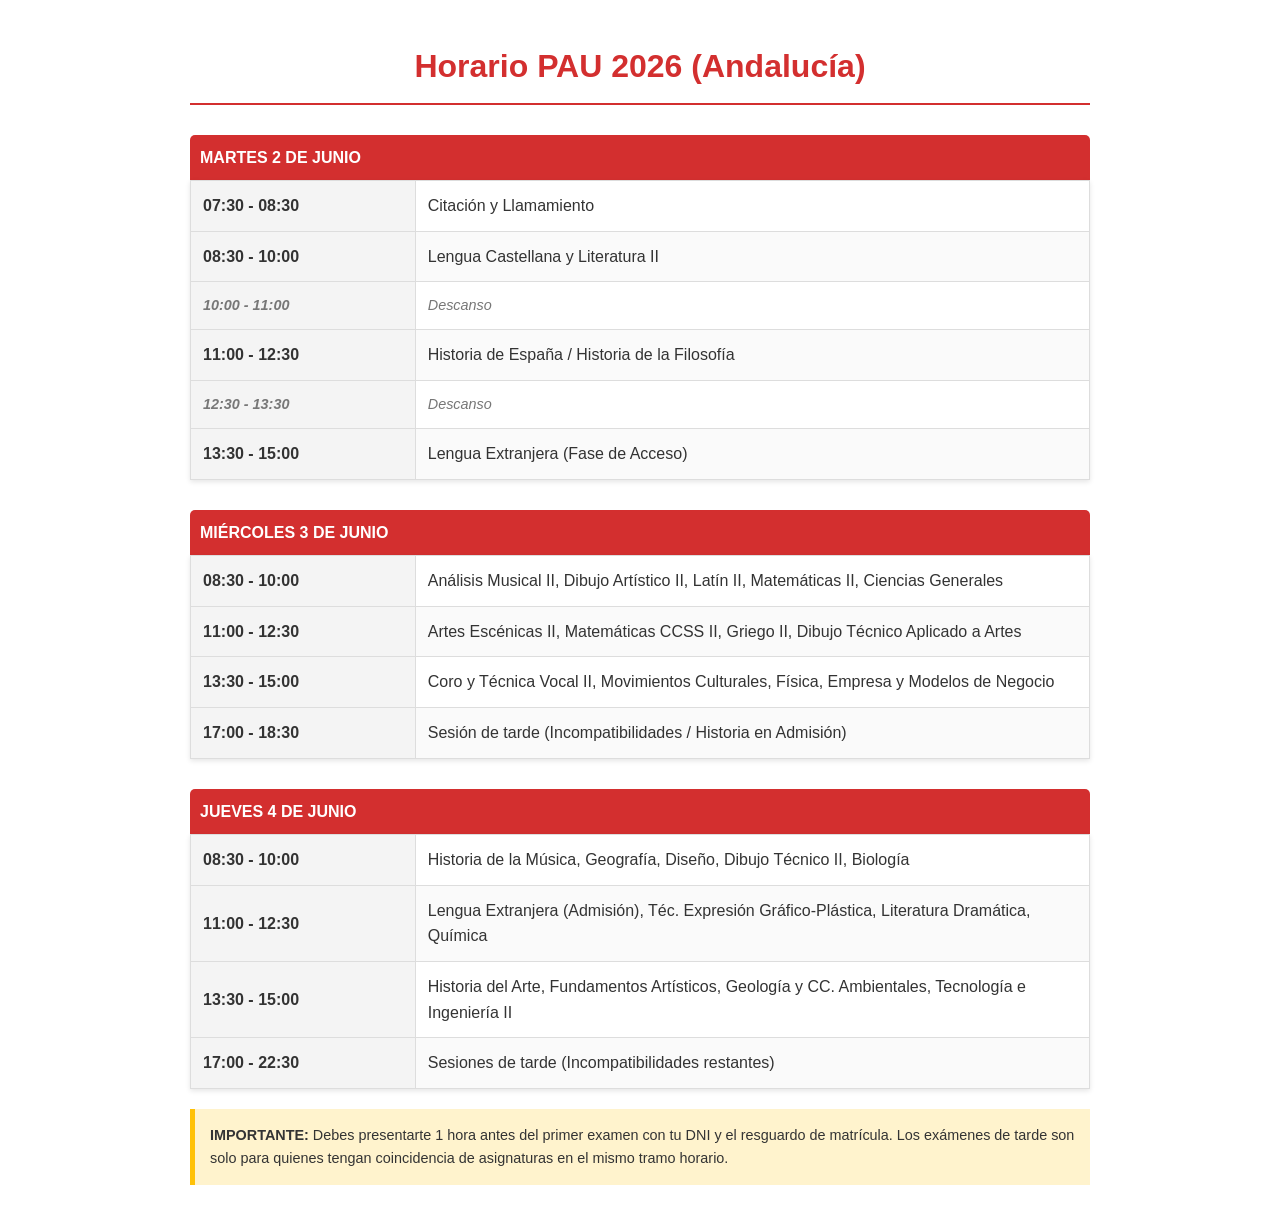
<file: selectividad/horario.html>
<!DOCTYPE html>
<html lang="es">
<head>
    <meta charset="UTF-8">
    <meta name="viewport" content="width=device-width, initial-scale=1.0">
    <title>Horario Selectividad 2026 - 9 3/4 Academy</title>
    <link rel="stylesheet" href="../css/horario.css">

</head>
<body>

<div class="container">
    <h1>Horario PAU 2026 (Andalucía)</h1>

    <div class="dia-titulo">MARTES 2 DE JUNIO</div>
    <table>
        <tr><th>07:30 - 08:30</th><td>Citación y Llamamiento</td></tr>
        <tr><th>08:30 - 10:00</th><td>Lengua Castellana y Literatura II</td></tr>
        <tr class="descanso"><th>10:00 - 11:00</th><td>Descanso</td></tr>
        <tr><th>11:00 - 12:30</th><td>Historia de España / Historia de la Filosofía</td></tr>
        <tr class="descanso"><th>12:30 - 13:30</th><td>Descanso</td></tr>
        <tr><th>13:30 - 15:00</th><td>Lengua Extranjera (Fase de Acceso)</td></tr>
    </table>

    <div class="dia-titulo">MIÉRCOLES 3 DE JUNIO</div>
    <table>
        <tr><th>08:30 - 10:00</th><td>Análisis Musical II, Dibujo Artístico II, Latín II, Matemáticas II, Ciencias Generales</td></tr>
        <tr><th>11:00 - 12:30</th><td>Artes Escénicas II, Matemáticas CCSS II, Griego II, Dibujo Técnico Aplicado a Artes</td></tr>
        <tr><th>13:30 - 15:00</th><td>Coro y Técnica Vocal II, Movimientos Culturales, Física, Empresa y Modelos de Negocio</td></tr>
        <tr><th>17:00 - 18:30</th><td>Sesión de tarde (Incompatibilidades / Historia en Admisión)</td></tr>
    </table>

    <div class="dia-titulo">JUEVES 4 DE JUNIO</div>
    <table>
        <tr><th>08:30 - 10:00</th><td>Historia de la Música, Geografía, Diseño, Dibujo Técnico II, Biología</td></tr>
        <tr><th>11:00 - 12:30</th><td>Lengua Extranjera (Admisión), Téc. Expresión Gráfico-Plástica, Literatura Dramática, Química</td></tr>
        <tr><th>13:30 - 15:00</th><td>Historia del Arte, Fundamentos Artísticos, Geología y CC. Ambientales, Tecnología e Ingeniería II</td></tr>
        <tr><th>17:00 - 22:30</th><td>Sesiones de tarde (Incompatibilidades restantes)</td></tr>
    </table>

    <div class="nota">
        <strong>IMPORTANTE:</strong> Debes presentarte 1 hora antes del primer examen con tu DNI y el resguardo de matrícula. Los exámenes de tarde son solo para quienes tengan coincidencia de asignaturas en el mismo tramo horario.
    </div>
</div>

</body>
</html>
</file>
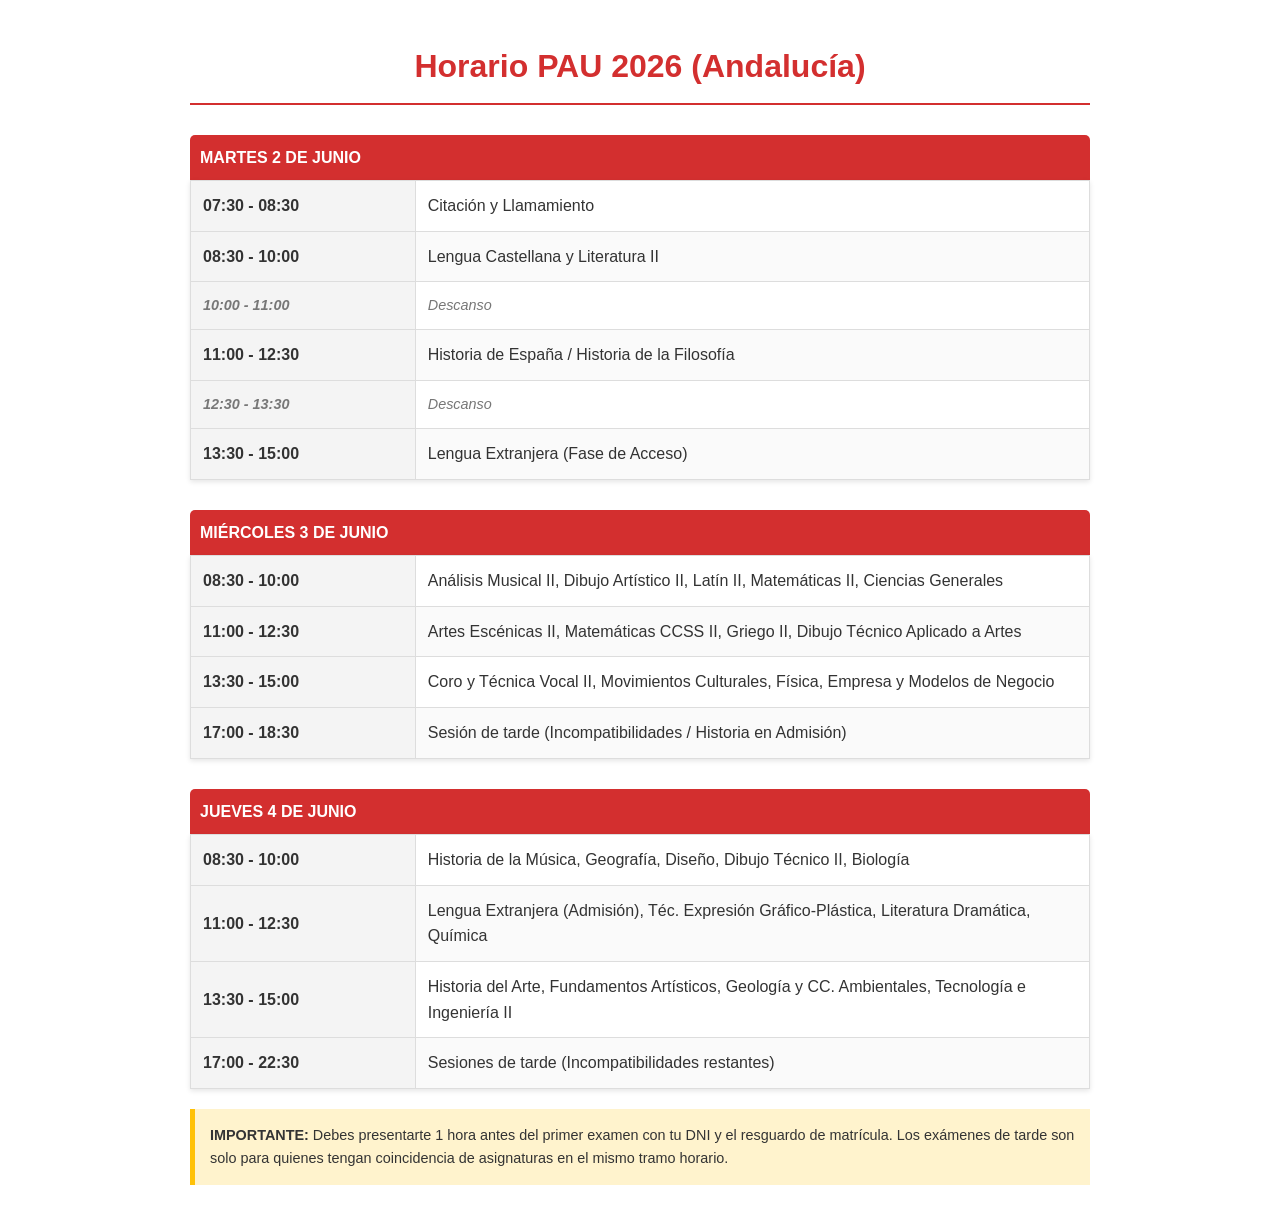
<file: Selectividad/horario.html>
<!DOCTYPE html>
<html lang="es">
<head>
    <meta charset="UTF-8">
    <meta name="viewport" content="width=device-width, initial-scale=1.0">
    <title>Horario Selectividad 2026 - 9 3/4 Academy</title>
    <style>
        :root {
            --rojo-corporativo: #d32f2f;
            --gris-suave: #f4f4f4;
        }
        body {
            font-family: 'Segoe UI', Tahoma, Geneva, Verdana, sans-serif;
            line-height: 1.6;
            background-color: #fff;
            color: #333;
            margin: 0;
            padding: 20px;
        }
        .container {
            max-width: 900px;
            margin: auto;
        }
        h1 {
            color: var(--rojo-corporativo);
            text-align: center;
            border-bottom: 2px solid var(--rojo-corporativo);
            padding-bottom: 10px;
        }
        .dia-titulo {
            background-color: var(--rojo-corporativo);
            color: white;
            padding: 10px;
            margin-top: 30px;
            border-radius: 5px 5px 0 0;
            font-weight: bold;
        }
        table {
            width: 100%;
            border-collapse: collapse;
            margin-bottom: 10px;
            box-shadow: 0 2px 5px rgba(0,0,0,0.1);
        }
        th, td {
            padding: 12px;
            border: 1px solid #ddd;
            text-align: left;
        }
        th {
            background-color: var(--gris-suave);
            width: 25%;
        }
        tr:nth-child(even) {
            background-color: #fafafa;
        }
        .descanso {
            color: #777;
            font-style: italic;
            font-size: 0.9em;
        }
        .nota {
            background-color: #fff3cd;
            padding: 15px;
            border-left: 5px solid #ffc107;
            margin-top: 20px;
            font-size: 0.9em;
        }
    </style>
</head>
<body>

<div class="container">
    <h1>Horario PAU 2026 (Andalucía)</h1>

    <div class="dia-titulo">MARTES 2 DE JUNIO</div>
    <table>
        <tr><th>07:30 - 08:30</th><td>Citación y Llamamiento</td></tr>
        <tr><th>08:30 - 10:00</th><td>Lengua Castellana y Literatura II</td></tr>
        <tr class="descanso"><th>10:00 - 11:00</th><td>Descanso</td></tr>
        <tr><th>11:00 - 12:30</th><td>Historia de España / Historia de la Filosofía</td></tr>
        <tr class="descanso"><th>12:30 - 13:30</th><td>Descanso</td></tr>
        <tr><th>13:30 - 15:00</th><td>Lengua Extranjera (Fase de Acceso)</td></tr>
    </table>

    <div class="dia-titulo">MIÉRCOLES 3 DE JUNIO</div>
    <table>
        <tr><th>08:30 - 10:00</th><td>Análisis Musical II, Dibujo Artístico II, Latín II, Matemáticas II, Ciencias Generales</td></tr>
        <tr><th>11:00 - 12:30</th><td>Artes Escénicas II, Matemáticas CCSS II, Griego II, Dibujo Técnico Aplicado a Artes</td></tr>
        <tr><th>13:30 - 15:00</th><td>Coro y Técnica Vocal II, Movimientos Culturales, Física, Empresa y Modelos de Negocio</td></tr>
        <tr><th>17:00 - 18:30</th><td>Sesión de tarde (Incompatibilidades / Historia en Admisión)</td></tr>
    </table>

    <div class="dia-titulo">JUEVES 4 DE JUNIO</div>
    <table>
        <tr><th>08:30 - 10:00</th><td>Historia de la Música, Geografía, Diseño, Dibujo Técnico II, Biología</td></tr>
        <tr><th>11:00 - 12:30</th><td>Lengua Extranjera (Admisión), Téc. Expresión Gráfico-Plástica, Literatura Dramática, Química</td></tr>
        <tr><th>13:30 - 15:00</th><td>Historia del Arte, Fundamentos Artísticos, Geología y CC. Ambientales, Tecnología e Ingeniería II</td></tr>
        <tr><th>17:00 - 22:30</th><td>Sesiones de tarde (Incompatibilidades restantes)</td></tr>
    </table>

    <div class="nota">
        <strong>IMPORTANTE:</strong> Debes presentarte 1 hora antes del primer examen con tu DNI y el resguardo de matrícula. Los exámenes de tarde son solo para quienes tengan coincidencia de asignaturas en el mismo tramo horario.
    </div>
</div>

</body>
</html>
</file>
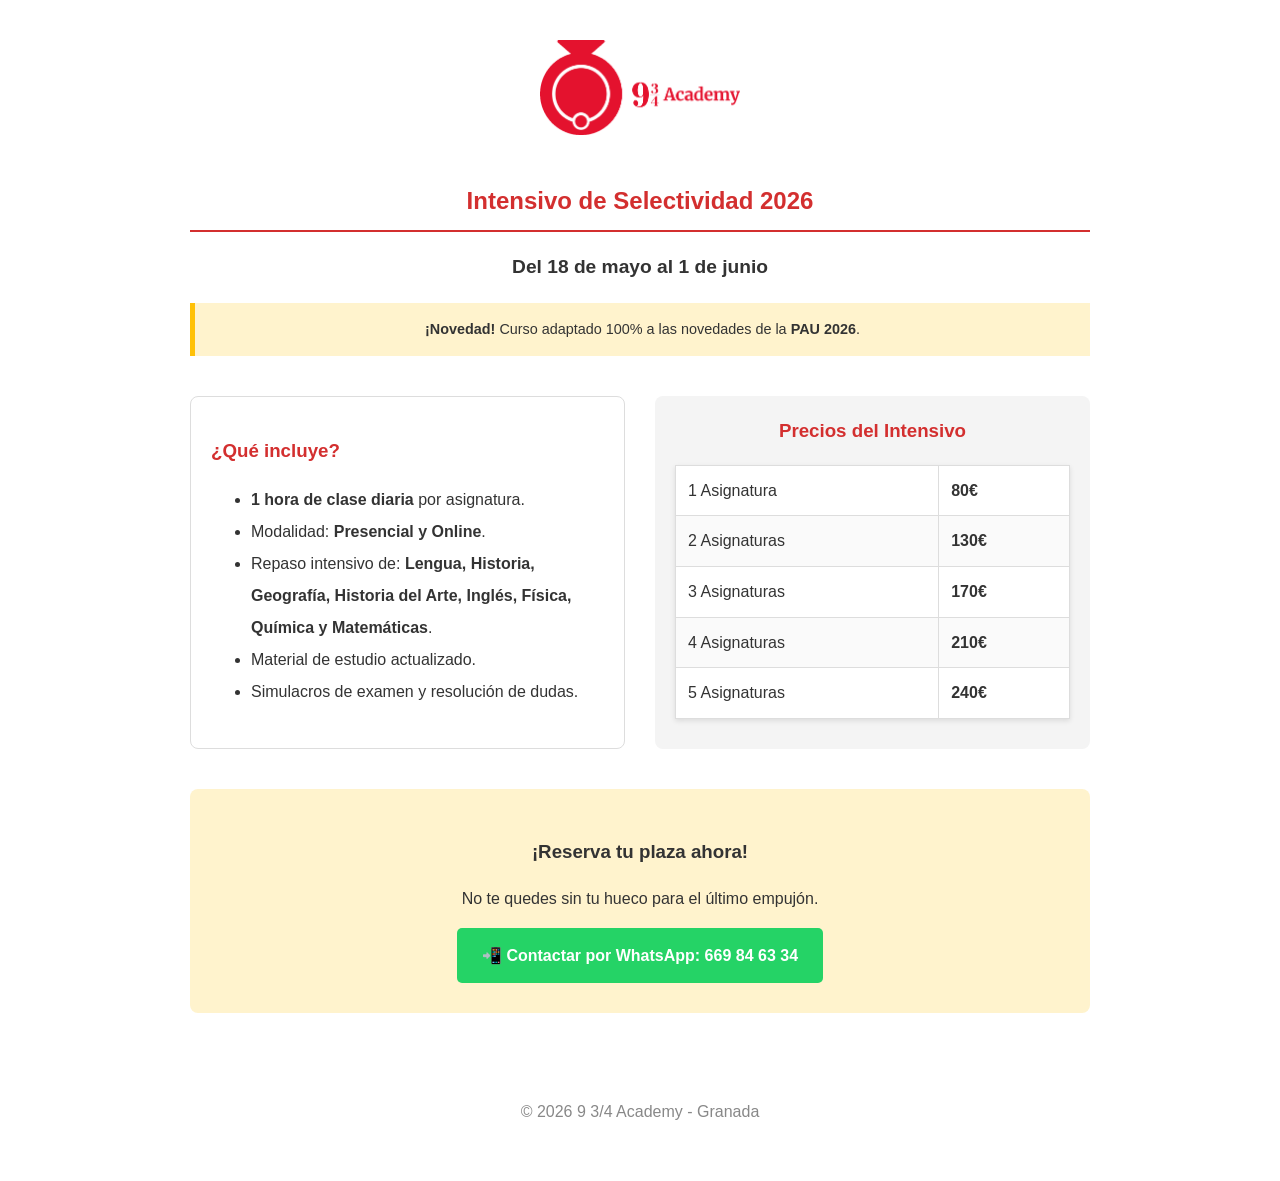
<file: selectividad/intensivos.html>
<!DOCTYPE html>
<html lang="es">
<head>
    <meta charset="UTF-8">
    <meta name="viewport" content="width=device-width, initial-scale=1.0">
    <title>Intensivo Selectividad 2026 - 9 3/4 Academy</title>
    <link rel="stylesheet" href="../css/style.css">
</head>
<body>

    <header class="container" style="text-align: center; padding: 20px 0;">
        <a href="../index.html">
            <img src="../images/logos/rojo.png" alt="9 3/4 Academy" style="max-width: 200px;">
        </a>
    </header>

    <main class="container">
        <section style="text-align: center; margin-bottom: 40px;">
            <h1 style="color: var(--rojo-corporativo); border-bottom: 2px solid var(--rojo-corporativo); padding-bottom: 10px;">
                Intensivo de Selectividad 2026
            </h1>
            <p style="font-size: 1.2em; font-weight: bold; color: #333;">
                Del 18 de mayo al 1 de junio
            </p>
            <div class="nota">
                <strong>¡Novedad!</strong> Curso adaptado 100% a las novedades de la <strong>PAU 2026</strong>.
            </div>
        </section>

        <section style="display: grid; grid-template-columns: 1fr 1fr; gap: 30px; margin-bottom: 40px;">
            <div style="padding: 20px; border: 1px solid #ddd; border-radius: 8px;">
                <h3 style="color: var(--rojo-corporativo);">¿Qué incluye?</h3>
                <ul style="line-height: 2;">
                    <li><strong>1 hora de clase diaria</strong> por asignatura.</li>
                    <li>Modalidad: <strong>Presencial y Online</strong>.</li>
                    <li>Repaso intensivo de: <strong>Lengua, Historia, Geografía, Historia del Arte, Inglés, Física, Química y Matemáticas</strong>.</li>
                    <li>Material de estudio actualizado.</li>
                    <li>Simulacros de examen y resolución de dudas.</li>

                </ul>
                
            </div>

            <div style="background-color: var(--gris-suave); padding: 20px; border-radius: 8px; text-align: center;">
                <h3 style="color: var(--rojo-corporativo); margin-top: 0;">Precios del Intensivo</h3>
                <table style="width: 100%; background: white;">
                    <tr><td>1 Asignatura</td><td><strong>80€</strong></td></tr>
                    <tr><td>2 Asignaturas</td><td><strong>130€</strong></td></tr>
                    <tr><td>3 Asignaturas</td><td><strong>170€</strong></td></tr>
                    <tr><td>4 Asignaturas</td><td><strong>210€</strong></td></tr>
                    <tr><td>5 Asignaturas</td><td><strong>240€</strong></td></tr>
                </table>
            </div>
        </section>

        <section style="text-align: center; padding: 30px; background: #fff3cd; border-radius: 8px;">
            <h3>¡Reserva tu plaza ahora!</h3>
            <p>No te quedes sin tu hueco para el último empujón.</p>
            <a href="https://wa.me/34669846334" style="background: #25d366; color: white; padding: 15px 25px; text-decoration: none; border-radius: 5px; font-weight: bold; display: inline-block;">
                📲 Contactar por WhatsApp: 669 84 63 34
            </a>
        </section>
    </main>

    <footer style="text-align: center; margin-top: 50px; padding: 20px; color: #888;">
        <p>&copy; 2026 9 3/4 Academy - Granada</p>
    </footer>

</body>
</html>
</file>
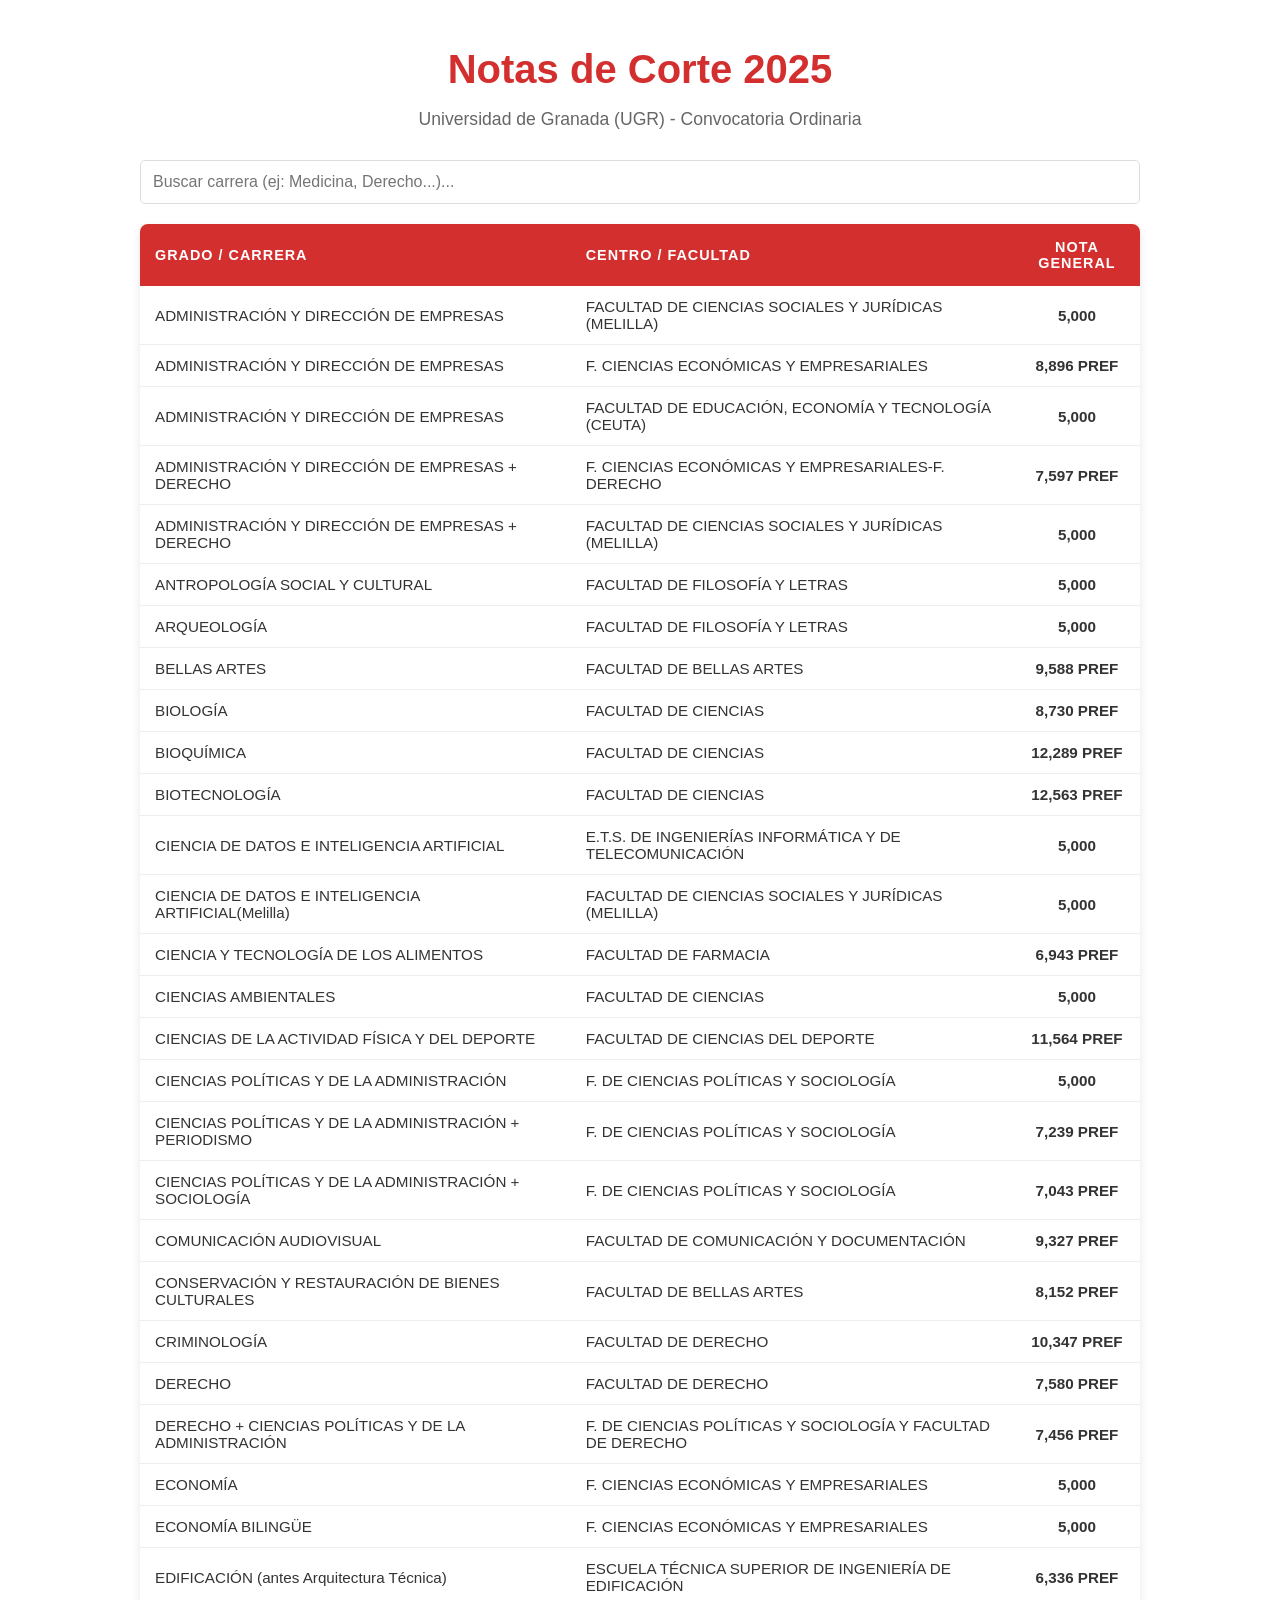
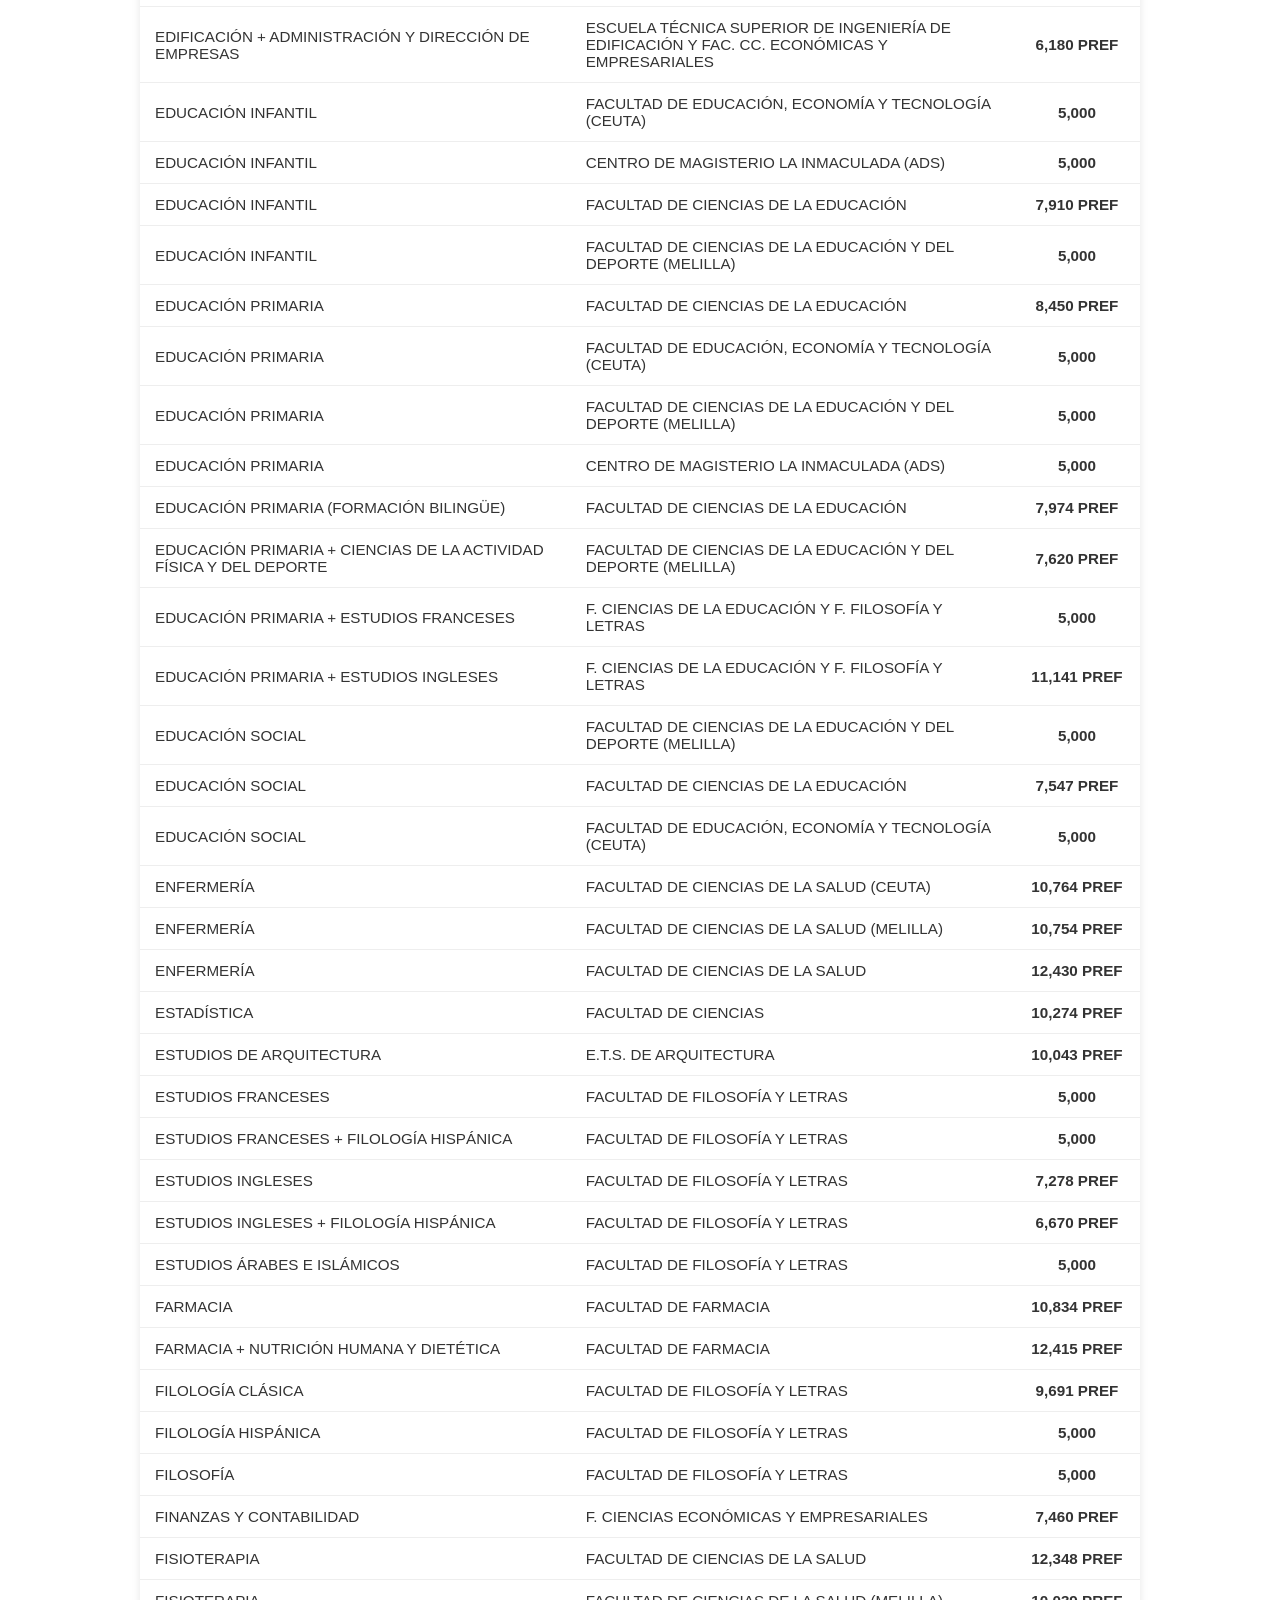
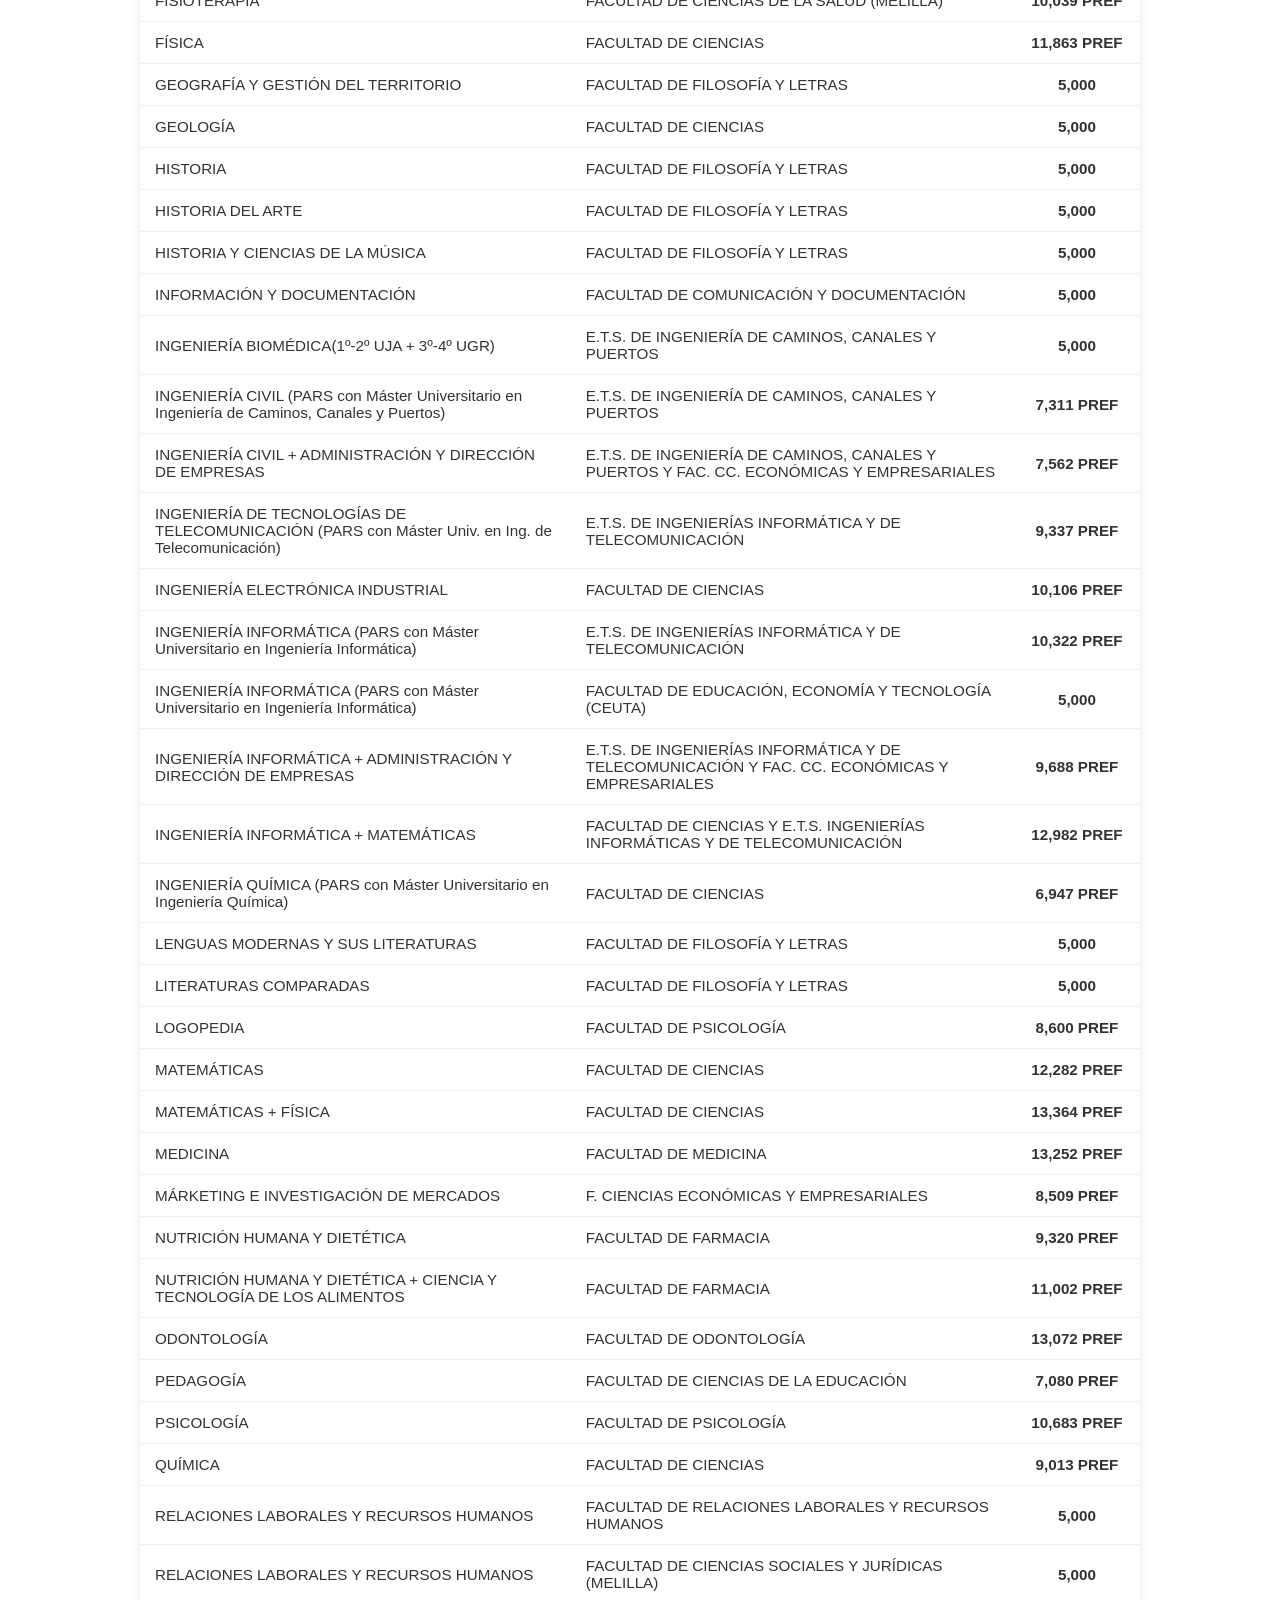
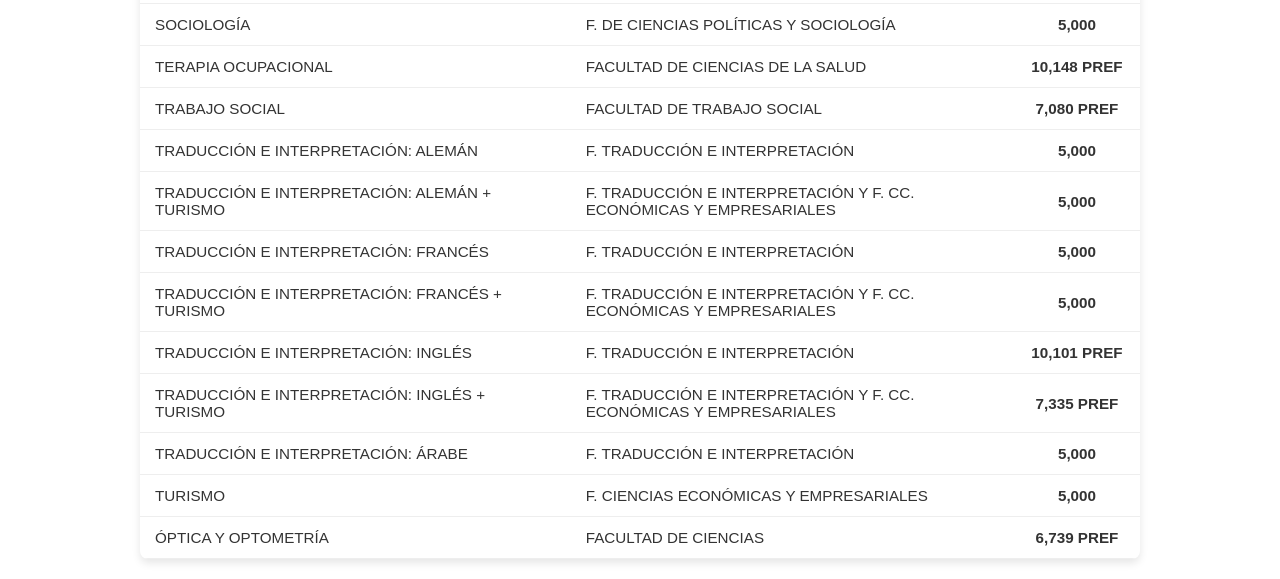
<file: selectividad/notas_corte_ugr.html>
<!DOCTYPE html>
<html lang="es">
<head>
    <meta charset="UTF-8">
    <meta name="viewport" content="width=device-width, initial-scale=1.0">
    <title>Notas de Corte UGR 2025 - 9 3/4 Academy</title>
    <link rel="stylesheet" href="../css/notas_corte.css">
   
</head>
<body>

<div class="container">
    <header>
        <h1>Notas de Corte 2025</h1>
        <p class="subtitle">Universidad de Granada (UGR) - Convocatoria Ordinaria</p>
    </header>

    <input type="text" id="search" onkeyup="filterTable()" placeholder="Buscar carrera (ej: Medicina, Derecho...)...">

    <table id="notasTable">
        <thead>
            <tr>
                <th>Grado / Carrera</th>
                <th>Centro / Facultad</th>
                <th style="text-align:center;">Nota General</th>
            </tr>
        </thead>
        <tbody>
        <tr><td>ADMINISTRACIÓN Y DIRECCIÓN DE EMPRESAS</td><td>FACULTAD DE CIENCIAS SOCIALES Y JURÍDICAS (MELILLA)</td><td style='text-align:center; font-weight:bold;'>5,000</td></tr>
        <tr><td>ADMINISTRACIÓN Y DIRECCIÓN DE EMPRESAS</td><td>F. CIENCIAS ECONÓMICAS Y EMPRESARIALES</td><td style='text-align:center; font-weight:bold;'>8,896 PREF</td></tr>
        <tr><td>ADMINISTRACIÓN Y DIRECCIÓN DE EMPRESAS</td><td>FACULTAD DE EDUCACIÓN, ECONOMÍA Y TECNOLOGÍA (CEUTA)</td><td style='text-align:center; font-weight:bold;'>5,000</td></tr>
        <tr><td>ADMINISTRACIÓN Y DIRECCIÓN DE EMPRESAS + DERECHO</td><td>F. CIENCIAS ECONÓMICAS Y EMPRESARIALES-F. DERECHO</td><td style='text-align:center; font-weight:bold;'>7,597 PREF</td></tr>
        <tr><td>ADMINISTRACIÓN Y DIRECCIÓN DE EMPRESAS + DERECHO</td><td>FACULTAD DE CIENCIAS SOCIALES Y JURÍDICAS (MELILLA)</td><td style='text-align:center; font-weight:bold;'>5,000</td></tr>
        <tr><td>ANTROPOLOGÍA SOCIAL Y CULTURAL</td><td>FACULTAD DE FILOSOFÍA Y LETRAS</td><td style='text-align:center; font-weight:bold;'>5,000</td></tr>
        <tr><td>ARQUEOLOGÍA</td><td>FACULTAD DE FILOSOFÍA Y LETRAS</td><td style='text-align:center; font-weight:bold;'>5,000</td></tr>
        <tr><td>BELLAS ARTES</td><td>FACULTAD DE BELLAS ARTES</td><td style='text-align:center; font-weight:bold;'>9,588 PREF</td></tr>
        <tr><td>BIOLOGÍA</td><td>FACULTAD DE CIENCIAS</td><td style='text-align:center; font-weight:bold;'>8,730 PREF</td></tr>
        <tr><td>BIOQUÍMICA</td><td>FACULTAD DE CIENCIAS</td><td style='text-align:center; font-weight:bold;'>12,289 PREF</td></tr>
        <tr><td>BIOTECNOLOGÍA</td><td>FACULTAD DE CIENCIAS</td><td style='text-align:center; font-weight:bold;'>12,563 PREF</td></tr>
        <tr><td>CIENCIA DE DATOS E INTELIGENCIA ARTIFICIAL</td><td>E.T.S. DE INGENIERÍAS INFORMÁTICA Y DE TELECOMUNICACIÓN</td><td style='text-align:center; font-weight:bold;'>5,000</td></tr>
        <tr><td>CIENCIA DE DATOS E INTELIGENCIA ARTIFICIAL(Melilla)</td><td>FACULTAD DE CIENCIAS SOCIALES Y JURÍDICAS (MELILLA)</td><td style='text-align:center; font-weight:bold;'>5,000</td></tr>
        <tr><td>CIENCIA Y TECNOLOGÍA DE LOS ALIMENTOS</td><td>FACULTAD DE FARMACIA</td><td style='text-align:center; font-weight:bold;'>6,943 PREF</td></tr>
        <tr><td>CIENCIAS AMBIENTALES</td><td>FACULTAD DE CIENCIAS</td><td style='text-align:center; font-weight:bold;'>5,000</td></tr>
        <tr><td>CIENCIAS DE LA ACTIVIDAD FÍSICA Y DEL DEPORTE</td><td>FACULTAD DE CIENCIAS DEL DEPORTE</td><td style='text-align:center; font-weight:bold;'>11,564 PREF</td></tr>
        <tr><td>CIENCIAS POLÍTICAS Y DE LA ADMINISTRACIÓN</td><td>F. DE CIENCIAS POLÍTICAS Y SOCIOLOGÍA</td><td style='text-align:center; font-weight:bold;'>5,000</td></tr>
        <tr><td>CIENCIAS POLÍTICAS Y DE LA ADMINISTRACIÓN + PERIODISMO</td><td>F. DE CIENCIAS POLÍTICAS Y SOCIOLOGÍA</td><td style='text-align:center; font-weight:bold;'>7,239 PREF</td></tr>
        <tr><td>CIENCIAS POLÍTICAS Y DE LA ADMINISTRACIÓN + SOCIOLOGÍA</td><td>F. DE CIENCIAS POLÍTICAS Y SOCIOLOGÍA</td><td style='text-align:center; font-weight:bold;'>7,043 PREF</td></tr>
        <tr><td>COMUNICACIÓN AUDIOVISUAL</td><td>FACULTAD DE COMUNICACIÓN Y DOCUMENTACIÓN</td><td style='text-align:center; font-weight:bold;'>9,327 PREF</td></tr>
        <tr><td>CONSERVACIÓN Y RESTAURACIÓN DE BIENES CULTURALES</td><td>FACULTAD DE BELLAS ARTES</td><td style='text-align:center; font-weight:bold;'>8,152 PREF</td></tr>
        <tr><td>CRIMINOLOGÍA</td><td>FACULTAD DE DERECHO</td><td style='text-align:center; font-weight:bold;'>10,347 PREF</td></tr>
        <tr><td>DERECHO</td><td>FACULTAD DE DERECHO</td><td style='text-align:center; font-weight:bold;'>7,580 PREF</td></tr>
        <tr><td>DERECHO + CIENCIAS POLÍTICAS Y DE LA ADMINISTRACIÓN</td><td>F. DE CIENCIAS POLÍTICAS Y SOCIOLOGÍA Y FACULTAD DE DERECHO</td><td style='text-align:center; font-weight:bold;'>7,456 PREF</td></tr>
        <tr><td>ECONOMÍA</td><td>F. CIENCIAS ECONÓMICAS Y EMPRESARIALES</td><td style='text-align:center; font-weight:bold;'>5,000</td></tr>
        <tr><td>ECONOMÍA BILINGÜE</td><td>F. CIENCIAS ECONÓMICAS Y EMPRESARIALES</td><td style='text-align:center; font-weight:bold;'>5,000</td></tr>
        <tr><td>EDIFICACIÓN (antes Arquitectura Técnica)</td><td>ESCUELA TÉCNICA SUPERIOR DE INGENIERÍA DE EDIFICACIÓN</td><td style='text-align:center; font-weight:bold;'>6,336 PREF</td></tr>
        <tr><td>EDIFICACIÓN + ADMINISTRACIÓN Y DIRECCIÓN DE EMPRESAS</td><td>ESCUELA TÉCNICA SUPERIOR DE INGENIERÍA DE EDIFICACIÓN Y FAC. CC. ECONÓMICAS Y EMPRESARIALES</td><td style='text-align:center; font-weight:bold;'>6,180 PREF</td></tr>
        <tr><td>EDUCACIÓN INFANTIL</td><td>FACULTAD DE EDUCACIÓN, ECONOMÍA Y TECNOLOGÍA (CEUTA)</td><td style='text-align:center; font-weight:bold;'>5,000</td></tr>
        <tr><td>EDUCACIÓN INFANTIL</td><td>CENTRO DE MAGISTERIO LA INMACULADA (ADS)</td><td style='text-align:center; font-weight:bold;'>5,000</td></tr>
        <tr><td>EDUCACIÓN INFANTIL</td><td>FACULTAD DE CIENCIAS DE LA EDUCACIÓN</td><td style='text-align:center; font-weight:bold;'>7,910 PREF</td></tr>
        <tr><td>EDUCACIÓN INFANTIL</td><td>FACULTAD DE CIENCIAS DE LA EDUCACIÓN Y DEL DEPORTE (MELILLA)</td><td style='text-align:center; font-weight:bold;'>5,000</td></tr>
        <tr><td>EDUCACIÓN PRIMARIA</td><td>FACULTAD DE CIENCIAS DE LA EDUCACIÓN</td><td style='text-align:center; font-weight:bold;'>8,450 PREF</td></tr>
        <tr><td>EDUCACIÓN PRIMARIA</td><td>FACULTAD DE EDUCACIÓN, ECONOMÍA Y TECNOLOGÍA (CEUTA)</td><td style='text-align:center; font-weight:bold;'>5,000</td></tr>
        <tr><td>EDUCACIÓN PRIMARIA</td><td>FACULTAD DE CIENCIAS DE LA EDUCACIÓN Y DEL DEPORTE (MELILLA)</td><td style='text-align:center; font-weight:bold;'>5,000</td></tr>
        <tr><td>EDUCACIÓN PRIMARIA</td><td>CENTRO DE MAGISTERIO LA INMACULADA (ADS)</td><td style='text-align:center; font-weight:bold;'>5,000</td></tr>
        <tr><td>EDUCACIÓN PRIMARIA (FORMACIÓN BILINGÜE)</td><td>FACULTAD DE CIENCIAS DE LA EDUCACIÓN</td><td style='text-align:center; font-weight:bold;'>7,974 PREF</td></tr>
        <tr><td>EDUCACIÓN PRIMARIA + CIENCIAS DE LA ACTIVIDAD FÍSICA Y DEL DEPORTE</td><td>FACULTAD DE CIENCIAS DE LA EDUCACIÓN Y DEL DEPORTE (MELILLA)</td><td style='text-align:center; font-weight:bold;'>7,620 PREF</td></tr>
        <tr><td>EDUCACIÓN PRIMARIA + ESTUDIOS FRANCESES</td><td>F. CIENCIAS DE LA EDUCACIÓN Y F. FILOSOFÍA Y LETRAS</td><td style='text-align:center; font-weight:bold;'>5,000</td></tr>
        <tr><td>EDUCACIÓN PRIMARIA + ESTUDIOS INGLESES</td><td>F. CIENCIAS DE LA EDUCACIÓN Y F. FILOSOFÍA Y LETRAS</td><td style='text-align:center; font-weight:bold;'>11,141 PREF</td></tr>
        <tr><td>EDUCACIÓN SOCIAL</td><td>FACULTAD DE CIENCIAS DE LA EDUCACIÓN Y DEL DEPORTE (MELILLA)</td><td style='text-align:center; font-weight:bold;'>5,000</td></tr>
        <tr><td>EDUCACIÓN SOCIAL</td><td>FACULTAD DE CIENCIAS DE LA EDUCACIÓN</td><td style='text-align:center; font-weight:bold;'>7,547 PREF</td></tr>
        <tr><td>EDUCACIÓN SOCIAL</td><td>FACULTAD DE EDUCACIÓN, ECONOMÍA Y TECNOLOGÍA (CEUTA)</td><td style='text-align:center; font-weight:bold;'>5,000</td></tr>
        <tr><td>ENFERMERÍA</td><td>FACULTAD DE CIENCIAS DE LA SALUD (CEUTA)</td><td style='text-align:center; font-weight:bold;'>10,764 PREF</td></tr>
        <tr><td>ENFERMERÍA</td><td>FACULTAD DE CIENCIAS DE LA SALUD (MELILLA)</td><td style='text-align:center; font-weight:bold;'>10,754 PREF</td></tr>
        <tr><td>ENFERMERÍA</td><td>FACULTAD DE CIENCIAS DE LA SALUD</td><td style='text-align:center; font-weight:bold;'>12,430 PREF</td></tr>
        <tr><td>ESTADÍSTICA</td><td>FACULTAD DE CIENCIAS</td><td style='text-align:center; font-weight:bold;'>10,274 PREF</td></tr>
        <tr><td>ESTUDIOS DE ARQUITECTURA</td><td>E.T.S. DE ARQUITECTURA</td><td style='text-align:center; font-weight:bold;'>10,043 PREF</td></tr>
        <tr><td>ESTUDIOS FRANCESES</td><td>FACULTAD DE FILOSOFÍA Y LETRAS</td><td style='text-align:center; font-weight:bold;'>5,000</td></tr>
        <tr><td>ESTUDIOS FRANCESES + FILOLOGÍA HISPÁNICA</td><td>FACULTAD DE FILOSOFÍA Y LETRAS</td><td style='text-align:center; font-weight:bold;'>5,000</td></tr>
        <tr><td>ESTUDIOS INGLESES</td><td>FACULTAD DE FILOSOFÍA Y LETRAS</td><td style='text-align:center; font-weight:bold;'>7,278 PREF</td></tr>
        <tr><td>ESTUDIOS INGLESES + FILOLOGÍA HISPÁNICA</td><td>FACULTAD DE FILOSOFÍA Y LETRAS</td><td style='text-align:center; font-weight:bold;'>6,670 PREF</td></tr>
        <tr><td>ESTUDIOS ÁRABES E ISLÁMICOS</td><td>FACULTAD DE FILOSOFÍA Y LETRAS</td><td style='text-align:center; font-weight:bold;'>5,000</td></tr>
        <tr><td>FARMACIA</td><td>FACULTAD DE FARMACIA</td><td style='text-align:center; font-weight:bold;'>10,834 PREF</td></tr>
        <tr><td>FARMACIA + NUTRICIÓN HUMANA Y DIETÉTICA</td><td>FACULTAD DE FARMACIA</td><td style='text-align:center; font-weight:bold;'>12,415 PREF</td></tr>
        <tr><td>FILOLOGÍA CLÁSICA</td><td>FACULTAD DE FILOSOFÍA Y LETRAS</td><td style='text-align:center; font-weight:bold;'>9,691 PREF</td></tr>
        <tr><td>FILOLOGÍA HISPÁNICA</td><td>FACULTAD DE FILOSOFÍA Y LETRAS</td><td style='text-align:center; font-weight:bold;'>5,000</td></tr>
        <tr><td>FILOSOFÍA</td><td>FACULTAD DE FILOSOFÍA Y LETRAS</td><td style='text-align:center; font-weight:bold;'>5,000</td></tr>
        <tr><td>FINANZAS Y CONTABILIDAD</td><td>F. CIENCIAS ECONÓMICAS Y EMPRESARIALES</td><td style='text-align:center; font-weight:bold;'>7,460 PREF</td></tr>
        <tr><td>FISIOTERAPIA</td><td>FACULTAD DE CIENCIAS DE LA SALUD</td><td style='text-align:center; font-weight:bold;'>12,348 PREF</td></tr>
        <tr><td>FISIOTERAPIA</td><td>FACULTAD DE CIENCIAS DE LA SALUD (MELILLA)</td><td style='text-align:center; font-weight:bold;'>10,039 PREF</td></tr>
        <tr><td>FÍSICA</td><td>FACULTAD DE CIENCIAS</td><td style='text-align:center; font-weight:bold;'>11,863 PREF</td></tr>
        <tr><td>GEOGRAFÍA Y GESTIÓN DEL TERRITORIO</td><td>FACULTAD DE FILOSOFÍA Y LETRAS</td><td style='text-align:center; font-weight:bold;'>5,000</td></tr>
        <tr><td>GEOLOGÍA</td><td>FACULTAD DE CIENCIAS</td><td style='text-align:center; font-weight:bold;'>5,000</td></tr>
        <tr><td>HISTORIA</td><td>FACULTAD DE FILOSOFÍA Y LETRAS</td><td style='text-align:center; font-weight:bold;'>5,000</td></tr>
        <tr><td>HISTORIA DEL ARTE</td><td>FACULTAD DE FILOSOFÍA Y LETRAS</td><td style='text-align:center; font-weight:bold;'>5,000</td></tr>
        <tr><td>HISTORIA Y CIENCIAS DE LA MÚSICA</td><td>FACULTAD DE FILOSOFÍA Y LETRAS</td><td style='text-align:center; font-weight:bold;'>5,000</td></tr>
        <tr><td>INFORMACIÓN Y DOCUMENTACIÓN</td><td>FACULTAD DE COMUNICACIÓN Y DOCUMENTACIÓN</td><td style='text-align:center; font-weight:bold;'>5,000</td></tr>
        <tr><td>INGENIERÍA BIOMÉDICA(1º-2º UJA + 3º-4º UGR)</td><td>E.T.S. DE INGENIERÍA DE CAMINOS, CANALES Y PUERTOS</td><td style='text-align:center; font-weight:bold;'>5,000</td></tr>
        <tr><td>INGENIERÍA CIVIL (PARS con Máster Universitario en Ingeniería de Caminos, Canales y Puertos)</td><td>E.T.S. DE INGENIERÍA DE CAMINOS, CANALES Y PUERTOS</td><td style='text-align:center; font-weight:bold;'>7,311 PREF</td></tr>
        <tr><td>INGENIERÍA CIVIL + ADMINISTRACIÓN Y DIRECCIÓN DE EMPRESAS</td><td>E.T.S. DE INGENIERÍA DE CAMINOS, CANALES Y PUERTOS Y FAC. CC. ECONÓMICAS Y EMPRESARIALES</td><td style='text-align:center; font-weight:bold;'>7,562 PREF</td></tr>
        <tr><td>INGENIERÍA DE TECNOLOGÍAS DE TELECOMUNICACIÓN (PARS con Máster Univ. en Ing. de Telecomunicación)</td><td>E.T.S. DE INGENIERÍAS INFORMÁTICA Y DE TELECOMUNICACIÓN</td><td style='text-align:center; font-weight:bold;'>9,337 PREF</td></tr>
        <tr><td>INGENIERÍA ELECTRÓNICA INDUSTRIAL</td><td>FACULTAD DE CIENCIAS</td><td style='text-align:center; font-weight:bold;'>10,106 PREF</td></tr>
        <tr><td>INGENIERÍA INFORMÁTICA (PARS con Máster Universitario en Ingeniería Informática)</td><td>E.T.S. DE INGENIERÍAS INFORMÁTICA Y DE TELECOMUNICACIÓN</td><td style='text-align:center; font-weight:bold;'>10,322 PREF</td></tr>
        <tr><td>INGENIERÍA INFORMÁTICA (PARS con Máster Universitario en Ingeniería Informática)</td><td>FACULTAD DE EDUCACIÓN, ECONOMÍA Y TECNOLOGÍA (CEUTA)</td><td style='text-align:center; font-weight:bold;'>5,000</td></tr>
        <tr><td>INGENIERÍA INFORMÁTICA + ADMINISTRACIÓN Y DIRECCIÓN DE EMPRESAS</td><td>E.T.S. DE INGENIERÍAS INFORMÁTICA Y DE TELECOMUNICACIÓN Y FAC. CC. ECONÓMICAS Y EMPRESARIALES</td><td style='text-align:center; font-weight:bold;'>9,688 PREF</td></tr>
        <tr><td>INGENIERÍA INFORMÁTICA + MATEMÁTICAS</td><td>FACULTAD DE CIENCIAS Y E.T.S. INGENIERÍAS INFORMÁTICAS Y DE TELECOMUNICACIÓN</td><td style='text-align:center; font-weight:bold;'>12,982 PREF</td></tr>
        <tr><td>INGENIERÍA QUÍMICA (PARS con Máster Universitario en Ingeniería Química)</td><td>FACULTAD DE CIENCIAS</td><td style='text-align:center; font-weight:bold;'>6,947 PREF</td></tr>
        <tr><td>LENGUAS MODERNAS Y SUS LITERATURAS</td><td>FACULTAD DE FILOSOFÍA Y LETRAS</td><td style='text-align:center; font-weight:bold;'>5,000</td></tr>
        <tr><td>LITERATURAS COMPARADAS</td><td>FACULTAD DE FILOSOFÍA Y LETRAS</td><td style='text-align:center; font-weight:bold;'>5,000</td></tr>
        <tr><td>LOGOPEDIA</td><td>FACULTAD DE PSICOLOGÍA</td><td style='text-align:center; font-weight:bold;'>8,600 PREF</td></tr>
        <tr><td>MATEMÁTICAS</td><td>FACULTAD DE CIENCIAS</td><td style='text-align:center; font-weight:bold;'>12,282 PREF</td></tr>
        <tr><td>MATEMÁTICAS + FÍSICA</td><td>FACULTAD DE CIENCIAS</td><td style='text-align:center; font-weight:bold;'>13,364 PREF</td></tr>
        <tr><td>MEDICINA</td><td>FACULTAD DE MEDICINA</td><td style='text-align:center; font-weight:bold;'>13,252 PREF</td></tr>
        <tr><td>MÁRKETING E INVESTIGACIÓN DE MERCADOS</td><td>F. CIENCIAS ECONÓMICAS Y EMPRESARIALES</td><td style='text-align:center; font-weight:bold;'>8,509 PREF</td></tr>
        <tr><td>NUTRICIÓN HUMANA Y DIETÉTICA</td><td>FACULTAD DE FARMACIA</td><td style='text-align:center; font-weight:bold;'>9,320 PREF</td></tr>
        <tr><td>NUTRICIÓN HUMANA Y DIETÉTICA + CIENCIA Y TECNOLOGÍA DE LOS ALIMENTOS</td><td>FACULTAD DE FARMACIA</td><td style='text-align:center; font-weight:bold;'>11,002 PREF</td></tr>
        <tr><td>ODONTOLOGÍA</td><td>FACULTAD DE ODONTOLOGÍA</td><td style='text-align:center; font-weight:bold;'>13,072 PREF</td></tr>
        <tr><td>PEDAGOGÍA</td><td>FACULTAD DE CIENCIAS DE LA EDUCACIÓN</td><td style='text-align:center; font-weight:bold;'>7,080 PREF</td></tr>
        <tr><td>PSICOLOGÍA</td><td>FACULTAD DE PSICOLOGÍA</td><td style='text-align:center; font-weight:bold;'>10,683 PREF</td></tr>
        <tr><td>QUÍMICA</td><td>FACULTAD DE CIENCIAS</td><td style='text-align:center; font-weight:bold;'>9,013 PREF</td></tr>
        <tr><td>RELACIONES LABORALES Y RECURSOS HUMANOS</td><td>FACULTAD DE RELACIONES LABORALES Y RECURSOS HUMANOS</td><td style='text-align:center; font-weight:bold;'>5,000</td></tr>
        <tr><td>RELACIONES LABORALES Y RECURSOS HUMANOS</td><td>FACULTAD DE CIENCIAS SOCIALES Y JURÍDICAS (MELILLA)</td><td style='text-align:center; font-weight:bold;'>5,000</td></tr>
        <tr><td>SOCIOLOGÍA</td><td>F. DE CIENCIAS POLÍTICAS Y SOCIOLOGÍA</td><td style='text-align:center; font-weight:bold;'>5,000</td></tr>
        <tr><td>TERAPIA OCUPACIONAL</td><td>FACULTAD DE CIENCIAS DE LA SALUD</td><td style='text-align:center; font-weight:bold;'>10,148 PREF</td></tr>
        <tr><td>TRABAJO SOCIAL</td><td>FACULTAD DE TRABAJO SOCIAL</td><td style='text-align:center; font-weight:bold;'>7,080 PREF</td></tr>
        <tr><td>TRADUCCIÓN E INTERPRETACIÓN: ALEMÁN</td><td>F. TRADUCCIÓN E INTERPRETACIÓN</td><td style='text-align:center; font-weight:bold;'>5,000</td></tr>
        <tr><td>TRADUCCIÓN E INTERPRETACIÓN: ALEMÁN + TURISMO</td><td>F. TRADUCCIÓN E INTERPRETACIÓN Y F. CC. ECONÓMICAS Y EMPRESARIALES</td><td style='text-align:center; font-weight:bold;'>5,000</td></tr>
        <tr><td>TRADUCCIÓN E INTERPRETACIÓN: FRANCÉS</td><td>F. TRADUCCIÓN E INTERPRETACIÓN</td><td style='text-align:center; font-weight:bold;'>5,000</td></tr>
        <tr><td>TRADUCCIÓN E INTERPRETACIÓN: FRANCÉS + TURISMO</td><td>F. TRADUCCIÓN E INTERPRETACIÓN Y F. CC. ECONÓMICAS Y EMPRESARIALES</td><td style='text-align:center; font-weight:bold;'>5,000</td></tr>
        <tr><td>TRADUCCIÓN E INTERPRETACIÓN: INGLÉS</td><td>F. TRADUCCIÓN E INTERPRETACIÓN</td><td style='text-align:center; font-weight:bold;'>10,101 PREF</td></tr>
        <tr><td>TRADUCCIÓN E INTERPRETACIÓN: INGLÉS + TURISMO</td><td>F. TRADUCCIÓN E INTERPRETACIÓN Y F. CC. ECONÓMICAS Y EMPRESARIALES</td><td style='text-align:center; font-weight:bold;'>7,335 PREF</td></tr>
        <tr><td>TRADUCCIÓN E INTERPRETACIÓN: ÁRABE</td><td>F. TRADUCCIÓN E INTERPRETACIÓN</td><td style='text-align:center; font-weight:bold;'>5,000</td></tr>
        <tr><td>TURISMO</td><td>F. CIENCIAS ECONÓMICAS Y EMPRESARIALES</td><td style='text-align:center; font-weight:bold;'>5,000</td></tr>
        <tr><td>ÓPTICA Y OPTOMETRÍA</td><td>FACULTAD DE CIENCIAS</td><td style='text-align:center; font-weight:bold;'>6,739 PREF</td></tr>
        </tbody>
    </table>
</div>

<script>
function filterTable() {
  var input, filter, table, tr, td, i, txtValue;
  input = document.getElementById("search");
  filter = input.value.toUpperCase();
  table = document.getElementById("notasTable");
  tr = table.getElementsByTagName("tr");
  for (i = 1; i < tr.length; i++) {
    td = tr[i].getElementsByTagName("td")[0];
    if (td) {
      txtValue = td.textContent || td.innerText;
      if (txtValue.toUpperCase().indexOf(filter) > -1) {
        tr[i].style.display = "";
      } else {
        tr[i].style.display = "none";
      }
    }
  }
}
</script>

</body>
</html>
</file>
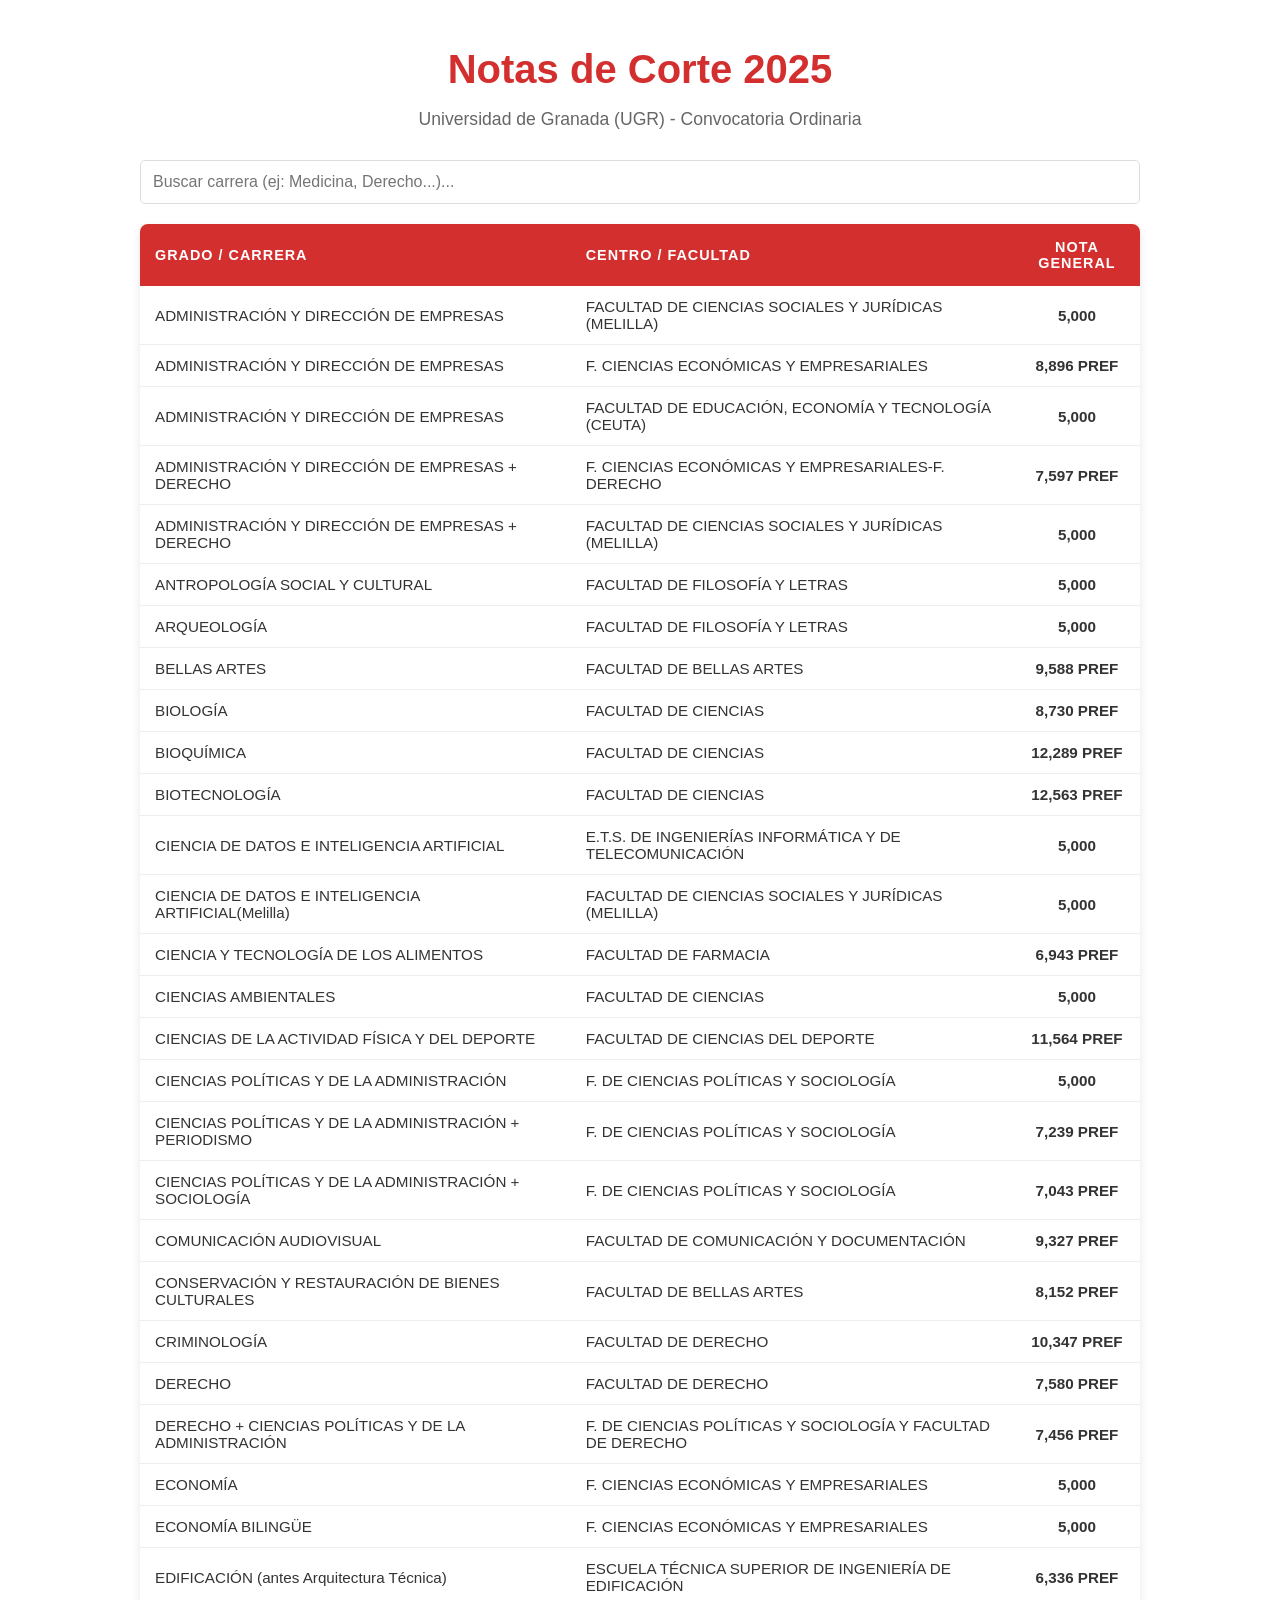
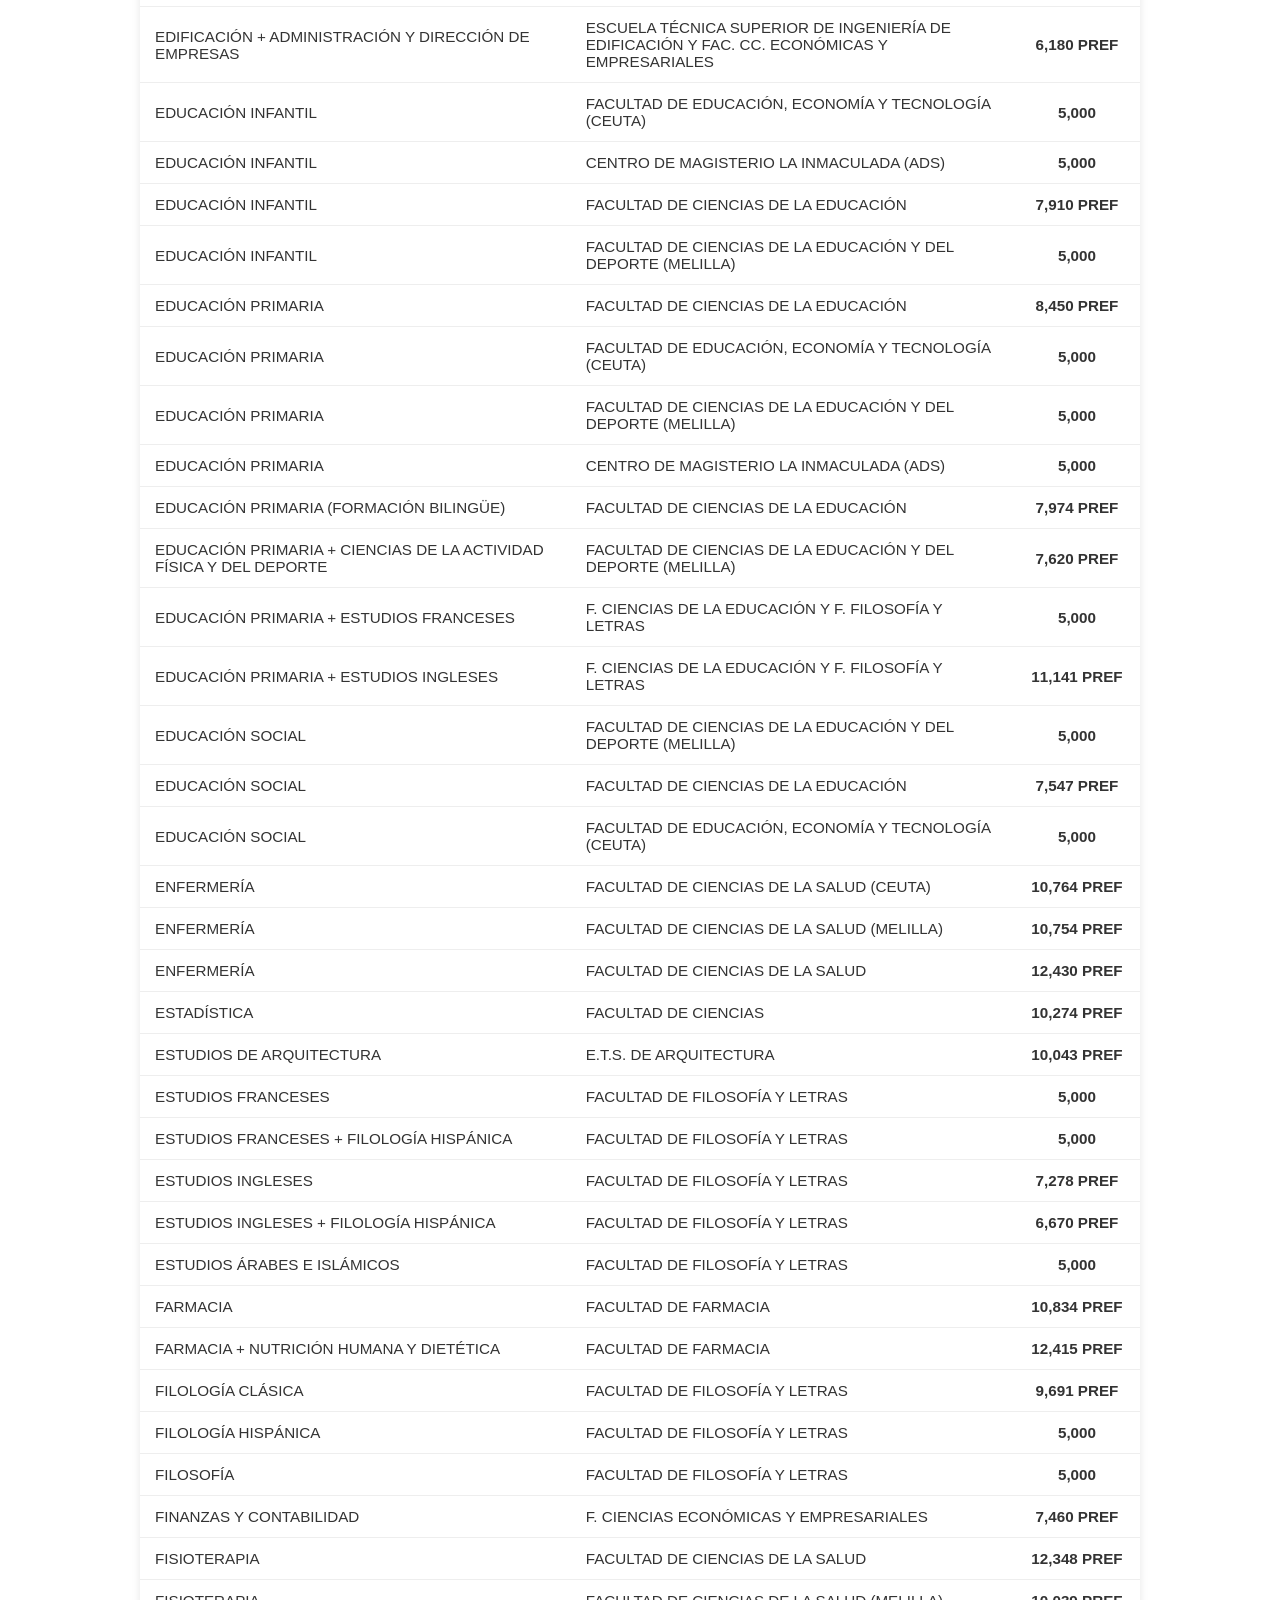
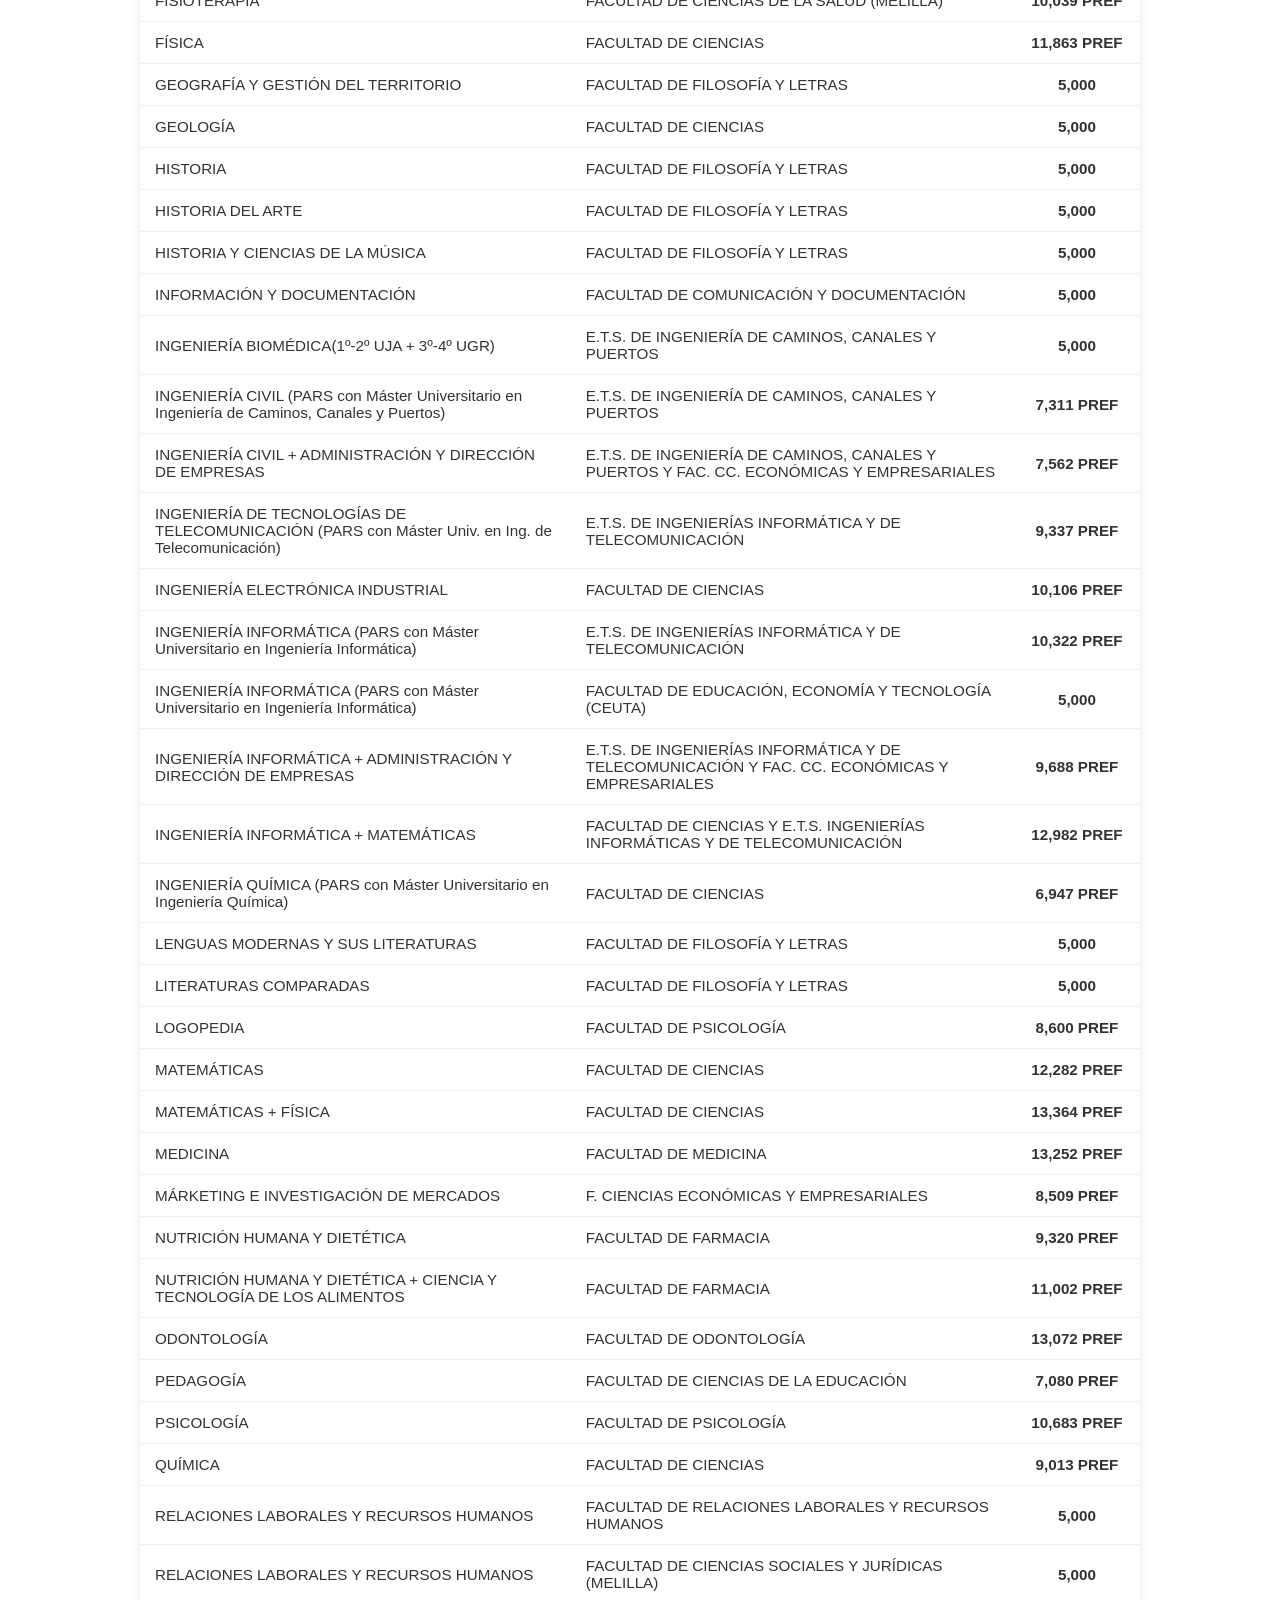
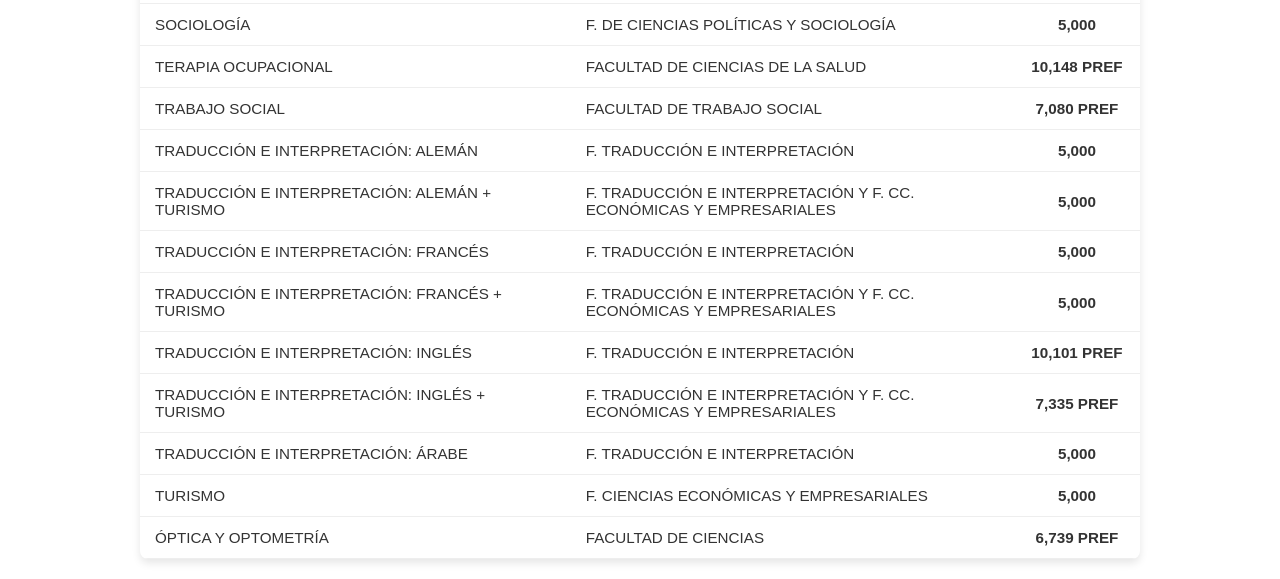
<file: Selectividad/notas_corte_ugr.html>
<!DOCTYPE html>
<html lang="es">
<head>
    <meta charset="UTF-8">
    <meta name="viewport" content="width=device-width, initial-scale=1.0">
    <title>Notas de Corte UGR 2025 - 9 3/4 Academy</title>
    <style>
        :root {
            --rojo-corporativo: #d32f2f;
            --gris-suave: #f4f4f4;
            --texto: #333;
        }
        body {
            font-family: 'Segoe UI', Tahoma, Geneva, Verdana, sans-serif;
            background-color: #fff;
            color: var(--texto);
            margin: 0;
            padding: 20px;
        }
        .container {
            max-width: 1000px;
            margin: auto;
        }
        header {
            text-align: center;
            margin-bottom: 30px;
        }
        h1 {
            color: var(--rojo-corporativo);
            font-size: 2.5em;
            margin-bottom: 5px;
        }
        .subtitle {
            color: #666;
            font-size: 1.1em;
        }
        table {
            width: 100%;
            border-collapse: collapse;
            box-shadow: 0 4px 8px rgba(0,0,0,0.1);
            border-radius: 8px;
            overflow: hidden;
        }
        th {
            background-color: var(--rojo-corporativo);
            color: white;
            padding: 15px;
            text-align: left;
            text-transform: uppercase;
            font-size: 0.9em;
            letter-spacing: 1px;
        }
        td {
            padding: 12px 15px;
            border-bottom: 1px solid #eee;
            font-size: 0.95em;
        }
        tr:hover {
            background-color: #f9f9f9;
        }
        .badge {
            background-color: #e8f5e9;
            color: #2e7d32;
            padding: 4px 8px;
            border-radius: 4px;
            font-size: 0.85em;
            font-weight: bold;
        }
        input#search {
            width: 100%;
            padding: 12px;
            margin-bottom: 20px;
            border: 1px solid #ddd;
            border-radius: 5px;
            font-size: 1em;
            box-sizing: border-box;
        }
    </style>
</head>
<body>

<div class="container">
    <header>
        <h1>Notas de Corte 2025</h1>
        <p class="subtitle">Universidad de Granada (UGR) - Convocatoria Ordinaria</p>
    </header>

    <input type="text" id="search" onkeyup="filterTable()" placeholder="Buscar carrera (ej: Medicina, Derecho...)...">

    <table id="notasTable">
        <thead>
            <tr>
                <th>Grado / Carrera</th>
                <th>Centro / Facultad</th>
                <th style="text-align:center;">Nota General</th>
            </tr>
        </thead>
        <tbody>
        <tr><td>ADMINISTRACIÓN Y DIRECCIÓN DE EMPRESAS</td><td>FACULTAD DE CIENCIAS SOCIALES Y JURÍDICAS (MELILLA)</td><td style='text-align:center; font-weight:bold;'>5,000</td></tr>
        <tr><td>ADMINISTRACIÓN Y DIRECCIÓN DE EMPRESAS</td><td>F. CIENCIAS ECONÓMICAS Y EMPRESARIALES</td><td style='text-align:center; font-weight:bold;'>8,896 PREF</td></tr>
        <tr><td>ADMINISTRACIÓN Y DIRECCIÓN DE EMPRESAS</td><td>FACULTAD DE EDUCACIÓN, ECONOMÍA Y TECNOLOGÍA (CEUTA)</td><td style='text-align:center; font-weight:bold;'>5,000</td></tr>
        <tr><td>ADMINISTRACIÓN Y DIRECCIÓN DE EMPRESAS + DERECHO</td><td>F. CIENCIAS ECONÓMICAS Y EMPRESARIALES-F. DERECHO</td><td style='text-align:center; font-weight:bold;'>7,597 PREF</td></tr>
        <tr><td>ADMINISTRACIÓN Y DIRECCIÓN DE EMPRESAS + DERECHO</td><td>FACULTAD DE CIENCIAS SOCIALES Y JURÍDICAS (MELILLA)</td><td style='text-align:center; font-weight:bold;'>5,000</td></tr>
        <tr><td>ANTROPOLOGÍA SOCIAL Y CULTURAL</td><td>FACULTAD DE FILOSOFÍA Y LETRAS</td><td style='text-align:center; font-weight:bold;'>5,000</td></tr>
        <tr><td>ARQUEOLOGÍA</td><td>FACULTAD DE FILOSOFÍA Y LETRAS</td><td style='text-align:center; font-weight:bold;'>5,000</td></tr>
        <tr><td>BELLAS ARTES</td><td>FACULTAD DE BELLAS ARTES</td><td style='text-align:center; font-weight:bold;'>9,588 PREF</td></tr>
        <tr><td>BIOLOGÍA</td><td>FACULTAD DE CIENCIAS</td><td style='text-align:center; font-weight:bold;'>8,730 PREF</td></tr>
        <tr><td>BIOQUÍMICA</td><td>FACULTAD DE CIENCIAS</td><td style='text-align:center; font-weight:bold;'>12,289 PREF</td></tr>
        <tr><td>BIOTECNOLOGÍA</td><td>FACULTAD DE CIENCIAS</td><td style='text-align:center; font-weight:bold;'>12,563 PREF</td></tr>
        <tr><td>CIENCIA DE DATOS E INTELIGENCIA ARTIFICIAL</td><td>E.T.S. DE INGENIERÍAS INFORMÁTICA Y DE TELECOMUNICACIÓN</td><td style='text-align:center; font-weight:bold;'>5,000</td></tr>
        <tr><td>CIENCIA DE DATOS E INTELIGENCIA ARTIFICIAL(Melilla)</td><td>FACULTAD DE CIENCIAS SOCIALES Y JURÍDICAS (MELILLA)</td><td style='text-align:center; font-weight:bold;'>5,000</td></tr>
        <tr><td>CIENCIA Y TECNOLOGÍA DE LOS ALIMENTOS</td><td>FACULTAD DE FARMACIA</td><td style='text-align:center; font-weight:bold;'>6,943 PREF</td></tr>
        <tr><td>CIENCIAS AMBIENTALES</td><td>FACULTAD DE CIENCIAS</td><td style='text-align:center; font-weight:bold;'>5,000</td></tr>
        <tr><td>CIENCIAS DE LA ACTIVIDAD FÍSICA Y DEL DEPORTE</td><td>FACULTAD DE CIENCIAS DEL DEPORTE</td><td style='text-align:center; font-weight:bold;'>11,564 PREF</td></tr>
        <tr><td>CIENCIAS POLÍTICAS Y DE LA ADMINISTRACIÓN</td><td>F. DE CIENCIAS POLÍTICAS Y SOCIOLOGÍA</td><td style='text-align:center; font-weight:bold;'>5,000</td></tr>
        <tr><td>CIENCIAS POLÍTICAS Y DE LA ADMINISTRACIÓN + PERIODISMO</td><td>F. DE CIENCIAS POLÍTICAS Y SOCIOLOGÍA</td><td style='text-align:center; font-weight:bold;'>7,239 PREF</td></tr>
        <tr><td>CIENCIAS POLÍTICAS Y DE LA ADMINISTRACIÓN + SOCIOLOGÍA</td><td>F. DE CIENCIAS POLÍTICAS Y SOCIOLOGÍA</td><td style='text-align:center; font-weight:bold;'>7,043 PREF</td></tr>
        <tr><td>COMUNICACIÓN AUDIOVISUAL</td><td>FACULTAD DE COMUNICACIÓN Y DOCUMENTACIÓN</td><td style='text-align:center; font-weight:bold;'>9,327 PREF</td></tr>
        <tr><td>CONSERVACIÓN Y RESTAURACIÓN DE BIENES CULTURALES</td><td>FACULTAD DE BELLAS ARTES</td><td style='text-align:center; font-weight:bold;'>8,152 PREF</td></tr>
        <tr><td>CRIMINOLOGÍA</td><td>FACULTAD DE DERECHO</td><td style='text-align:center; font-weight:bold;'>10,347 PREF</td></tr>
        <tr><td>DERECHO</td><td>FACULTAD DE DERECHO</td><td style='text-align:center; font-weight:bold;'>7,580 PREF</td></tr>
        <tr><td>DERECHO + CIENCIAS POLÍTICAS Y DE LA ADMINISTRACIÓN</td><td>F. DE CIENCIAS POLÍTICAS Y SOCIOLOGÍA Y FACULTAD DE DERECHO</td><td style='text-align:center; font-weight:bold;'>7,456 PREF</td></tr>
        <tr><td>ECONOMÍA</td><td>F. CIENCIAS ECONÓMICAS Y EMPRESARIALES</td><td style='text-align:center; font-weight:bold;'>5,000</td></tr>
        <tr><td>ECONOMÍA BILINGÜE</td><td>F. CIENCIAS ECONÓMICAS Y EMPRESARIALES</td><td style='text-align:center; font-weight:bold;'>5,000</td></tr>
        <tr><td>EDIFICACIÓN (antes Arquitectura Técnica)</td><td>ESCUELA TÉCNICA SUPERIOR DE INGENIERÍA DE EDIFICACIÓN</td><td style='text-align:center; font-weight:bold;'>6,336 PREF</td></tr>
        <tr><td>EDIFICACIÓN + ADMINISTRACIÓN Y DIRECCIÓN DE EMPRESAS</td><td>ESCUELA TÉCNICA SUPERIOR DE INGENIERÍA DE EDIFICACIÓN Y FAC. CC. ECONÓMICAS Y EMPRESARIALES</td><td style='text-align:center; font-weight:bold;'>6,180 PREF</td></tr>
        <tr><td>EDUCACIÓN INFANTIL</td><td>FACULTAD DE EDUCACIÓN, ECONOMÍA Y TECNOLOGÍA (CEUTA)</td><td style='text-align:center; font-weight:bold;'>5,000</td></tr>
        <tr><td>EDUCACIÓN INFANTIL</td><td>CENTRO DE MAGISTERIO LA INMACULADA (ADS)</td><td style='text-align:center; font-weight:bold;'>5,000</td></tr>
        <tr><td>EDUCACIÓN INFANTIL</td><td>FACULTAD DE CIENCIAS DE LA EDUCACIÓN</td><td style='text-align:center; font-weight:bold;'>7,910 PREF</td></tr>
        <tr><td>EDUCACIÓN INFANTIL</td><td>FACULTAD DE CIENCIAS DE LA EDUCACIÓN Y DEL DEPORTE (MELILLA)</td><td style='text-align:center; font-weight:bold;'>5,000</td></tr>
        <tr><td>EDUCACIÓN PRIMARIA</td><td>FACULTAD DE CIENCIAS DE LA EDUCACIÓN</td><td style='text-align:center; font-weight:bold;'>8,450 PREF</td></tr>
        <tr><td>EDUCACIÓN PRIMARIA</td><td>FACULTAD DE EDUCACIÓN, ECONOMÍA Y TECNOLOGÍA (CEUTA)</td><td style='text-align:center; font-weight:bold;'>5,000</td></tr>
        <tr><td>EDUCACIÓN PRIMARIA</td><td>FACULTAD DE CIENCIAS DE LA EDUCACIÓN Y DEL DEPORTE (MELILLA)</td><td style='text-align:center; font-weight:bold;'>5,000</td></tr>
        <tr><td>EDUCACIÓN PRIMARIA</td><td>CENTRO DE MAGISTERIO LA INMACULADA (ADS)</td><td style='text-align:center; font-weight:bold;'>5,000</td></tr>
        <tr><td>EDUCACIÓN PRIMARIA (FORMACIÓN BILINGÜE)</td><td>FACULTAD DE CIENCIAS DE LA EDUCACIÓN</td><td style='text-align:center; font-weight:bold;'>7,974 PREF</td></tr>
        <tr><td>EDUCACIÓN PRIMARIA + CIENCIAS DE LA ACTIVIDAD FÍSICA Y DEL DEPORTE</td><td>FACULTAD DE CIENCIAS DE LA EDUCACIÓN Y DEL DEPORTE (MELILLA)</td><td style='text-align:center; font-weight:bold;'>7,620 PREF</td></tr>
        <tr><td>EDUCACIÓN PRIMARIA + ESTUDIOS FRANCESES</td><td>F. CIENCIAS DE LA EDUCACIÓN Y F. FILOSOFÍA Y LETRAS</td><td style='text-align:center; font-weight:bold;'>5,000</td></tr>
        <tr><td>EDUCACIÓN PRIMARIA + ESTUDIOS INGLESES</td><td>F. CIENCIAS DE LA EDUCACIÓN Y F. FILOSOFÍA Y LETRAS</td><td style='text-align:center; font-weight:bold;'>11,141 PREF</td></tr>
        <tr><td>EDUCACIÓN SOCIAL</td><td>FACULTAD DE CIENCIAS DE LA EDUCACIÓN Y DEL DEPORTE (MELILLA)</td><td style='text-align:center; font-weight:bold;'>5,000</td></tr>
        <tr><td>EDUCACIÓN SOCIAL</td><td>FACULTAD DE CIENCIAS DE LA EDUCACIÓN</td><td style='text-align:center; font-weight:bold;'>7,547 PREF</td></tr>
        <tr><td>EDUCACIÓN SOCIAL</td><td>FACULTAD DE EDUCACIÓN, ECONOMÍA Y TECNOLOGÍA (CEUTA)</td><td style='text-align:center; font-weight:bold;'>5,000</td></tr>
        <tr><td>ENFERMERÍA</td><td>FACULTAD DE CIENCIAS DE LA SALUD (CEUTA)</td><td style='text-align:center; font-weight:bold;'>10,764 PREF</td></tr>
        <tr><td>ENFERMERÍA</td><td>FACULTAD DE CIENCIAS DE LA SALUD (MELILLA)</td><td style='text-align:center; font-weight:bold;'>10,754 PREF</td></tr>
        <tr><td>ENFERMERÍA</td><td>FACULTAD DE CIENCIAS DE LA SALUD</td><td style='text-align:center; font-weight:bold;'>12,430 PREF</td></tr>
        <tr><td>ESTADÍSTICA</td><td>FACULTAD DE CIENCIAS</td><td style='text-align:center; font-weight:bold;'>10,274 PREF</td></tr>
        <tr><td>ESTUDIOS DE ARQUITECTURA</td><td>E.T.S. DE ARQUITECTURA</td><td style='text-align:center; font-weight:bold;'>10,043 PREF</td></tr>
        <tr><td>ESTUDIOS FRANCESES</td><td>FACULTAD DE FILOSOFÍA Y LETRAS</td><td style='text-align:center; font-weight:bold;'>5,000</td></tr>
        <tr><td>ESTUDIOS FRANCESES + FILOLOGÍA HISPÁNICA</td><td>FACULTAD DE FILOSOFÍA Y LETRAS</td><td style='text-align:center; font-weight:bold;'>5,000</td></tr>
        <tr><td>ESTUDIOS INGLESES</td><td>FACULTAD DE FILOSOFÍA Y LETRAS</td><td style='text-align:center; font-weight:bold;'>7,278 PREF</td></tr>
        <tr><td>ESTUDIOS INGLESES + FILOLOGÍA HISPÁNICA</td><td>FACULTAD DE FILOSOFÍA Y LETRAS</td><td style='text-align:center; font-weight:bold;'>6,670 PREF</td></tr>
        <tr><td>ESTUDIOS ÁRABES E ISLÁMICOS</td><td>FACULTAD DE FILOSOFÍA Y LETRAS</td><td style='text-align:center; font-weight:bold;'>5,000</td></tr>
        <tr><td>FARMACIA</td><td>FACULTAD DE FARMACIA</td><td style='text-align:center; font-weight:bold;'>10,834 PREF</td></tr>
        <tr><td>FARMACIA + NUTRICIÓN HUMANA Y DIETÉTICA</td><td>FACULTAD DE FARMACIA</td><td style='text-align:center; font-weight:bold;'>12,415 PREF</td></tr>
        <tr><td>FILOLOGÍA CLÁSICA</td><td>FACULTAD DE FILOSOFÍA Y LETRAS</td><td style='text-align:center; font-weight:bold;'>9,691 PREF</td></tr>
        <tr><td>FILOLOGÍA HISPÁNICA</td><td>FACULTAD DE FILOSOFÍA Y LETRAS</td><td style='text-align:center; font-weight:bold;'>5,000</td></tr>
        <tr><td>FILOSOFÍA</td><td>FACULTAD DE FILOSOFÍA Y LETRAS</td><td style='text-align:center; font-weight:bold;'>5,000</td></tr>
        <tr><td>FINANZAS Y CONTABILIDAD</td><td>F. CIENCIAS ECONÓMICAS Y EMPRESARIALES</td><td style='text-align:center; font-weight:bold;'>7,460 PREF</td></tr>
        <tr><td>FISIOTERAPIA</td><td>FACULTAD DE CIENCIAS DE LA SALUD</td><td style='text-align:center; font-weight:bold;'>12,348 PREF</td></tr>
        <tr><td>FISIOTERAPIA</td><td>FACULTAD DE CIENCIAS DE LA SALUD (MELILLA)</td><td style='text-align:center; font-weight:bold;'>10,039 PREF</td></tr>
        <tr><td>FÍSICA</td><td>FACULTAD DE CIENCIAS</td><td style='text-align:center; font-weight:bold;'>11,863 PREF</td></tr>
        <tr><td>GEOGRAFÍA Y GESTIÓN DEL TERRITORIO</td><td>FACULTAD DE FILOSOFÍA Y LETRAS</td><td style='text-align:center; font-weight:bold;'>5,000</td></tr>
        <tr><td>GEOLOGÍA</td><td>FACULTAD DE CIENCIAS</td><td style='text-align:center; font-weight:bold;'>5,000</td></tr>
        <tr><td>HISTORIA</td><td>FACULTAD DE FILOSOFÍA Y LETRAS</td><td style='text-align:center; font-weight:bold;'>5,000</td></tr>
        <tr><td>HISTORIA DEL ARTE</td><td>FACULTAD DE FILOSOFÍA Y LETRAS</td><td style='text-align:center; font-weight:bold;'>5,000</td></tr>
        <tr><td>HISTORIA Y CIENCIAS DE LA MÚSICA</td><td>FACULTAD DE FILOSOFÍA Y LETRAS</td><td style='text-align:center; font-weight:bold;'>5,000</td></tr>
        <tr><td>INFORMACIÓN Y DOCUMENTACIÓN</td><td>FACULTAD DE COMUNICACIÓN Y DOCUMENTACIÓN</td><td style='text-align:center; font-weight:bold;'>5,000</td></tr>
        <tr><td>INGENIERÍA BIOMÉDICA(1º-2º UJA + 3º-4º UGR)</td><td>E.T.S. DE INGENIERÍA DE CAMINOS, CANALES Y PUERTOS</td><td style='text-align:center; font-weight:bold;'>5,000</td></tr>
        <tr><td>INGENIERÍA CIVIL (PARS con Máster Universitario en Ingeniería de Caminos, Canales y Puertos)</td><td>E.T.S. DE INGENIERÍA DE CAMINOS, CANALES Y PUERTOS</td><td style='text-align:center; font-weight:bold;'>7,311 PREF</td></tr>
        <tr><td>INGENIERÍA CIVIL + ADMINISTRACIÓN Y DIRECCIÓN DE EMPRESAS</td><td>E.T.S. DE INGENIERÍA DE CAMINOS, CANALES Y PUERTOS Y FAC. CC. ECONÓMICAS Y EMPRESARIALES</td><td style='text-align:center; font-weight:bold;'>7,562 PREF</td></tr>
        <tr><td>INGENIERÍA DE TECNOLOGÍAS DE TELECOMUNICACIÓN (PARS con Máster Univ. en Ing. de Telecomunicación)</td><td>E.T.S. DE INGENIERÍAS INFORMÁTICA Y DE TELECOMUNICACIÓN</td><td style='text-align:center; font-weight:bold;'>9,337 PREF</td></tr>
        <tr><td>INGENIERÍA ELECTRÓNICA INDUSTRIAL</td><td>FACULTAD DE CIENCIAS</td><td style='text-align:center; font-weight:bold;'>10,106 PREF</td></tr>
        <tr><td>INGENIERÍA INFORMÁTICA (PARS con Máster Universitario en Ingeniería Informática)</td><td>E.T.S. DE INGENIERÍAS INFORMÁTICA Y DE TELECOMUNICACIÓN</td><td style='text-align:center; font-weight:bold;'>10,322 PREF</td></tr>
        <tr><td>INGENIERÍA INFORMÁTICA (PARS con Máster Universitario en Ingeniería Informática)</td><td>FACULTAD DE EDUCACIÓN, ECONOMÍA Y TECNOLOGÍA (CEUTA)</td><td style='text-align:center; font-weight:bold;'>5,000</td></tr>
        <tr><td>INGENIERÍA INFORMÁTICA + ADMINISTRACIÓN Y DIRECCIÓN DE EMPRESAS</td><td>E.T.S. DE INGENIERÍAS INFORMÁTICA Y DE TELECOMUNICACIÓN Y FAC. CC. ECONÓMICAS Y EMPRESARIALES</td><td style='text-align:center; font-weight:bold;'>9,688 PREF</td></tr>
        <tr><td>INGENIERÍA INFORMÁTICA + MATEMÁTICAS</td><td>FACULTAD DE CIENCIAS Y E.T.S. INGENIERÍAS INFORMÁTICAS Y DE TELECOMUNICACIÓN</td><td style='text-align:center; font-weight:bold;'>12,982 PREF</td></tr>
        <tr><td>INGENIERÍA QUÍMICA (PARS con Máster Universitario en Ingeniería Química)</td><td>FACULTAD DE CIENCIAS</td><td style='text-align:center; font-weight:bold;'>6,947 PREF</td></tr>
        <tr><td>LENGUAS MODERNAS Y SUS LITERATURAS</td><td>FACULTAD DE FILOSOFÍA Y LETRAS</td><td style='text-align:center; font-weight:bold;'>5,000</td></tr>
        <tr><td>LITERATURAS COMPARADAS</td><td>FACULTAD DE FILOSOFÍA Y LETRAS</td><td style='text-align:center; font-weight:bold;'>5,000</td></tr>
        <tr><td>LOGOPEDIA</td><td>FACULTAD DE PSICOLOGÍA</td><td style='text-align:center; font-weight:bold;'>8,600 PREF</td></tr>
        <tr><td>MATEMÁTICAS</td><td>FACULTAD DE CIENCIAS</td><td style='text-align:center; font-weight:bold;'>12,282 PREF</td></tr>
        <tr><td>MATEMÁTICAS + FÍSICA</td><td>FACULTAD DE CIENCIAS</td><td style='text-align:center; font-weight:bold;'>13,364 PREF</td></tr>
        <tr><td>MEDICINA</td><td>FACULTAD DE MEDICINA</td><td style='text-align:center; font-weight:bold;'>13,252 PREF</td></tr>
        <tr><td>MÁRKETING E INVESTIGACIÓN DE MERCADOS</td><td>F. CIENCIAS ECONÓMICAS Y EMPRESARIALES</td><td style='text-align:center; font-weight:bold;'>8,509 PREF</td></tr>
        <tr><td>NUTRICIÓN HUMANA Y DIETÉTICA</td><td>FACULTAD DE FARMACIA</td><td style='text-align:center; font-weight:bold;'>9,320 PREF</td></tr>
        <tr><td>NUTRICIÓN HUMANA Y DIETÉTICA + CIENCIA Y TECNOLOGÍA DE LOS ALIMENTOS</td><td>FACULTAD DE FARMACIA</td><td style='text-align:center; font-weight:bold;'>11,002 PREF</td></tr>
        <tr><td>ODONTOLOGÍA</td><td>FACULTAD DE ODONTOLOGÍA</td><td style='text-align:center; font-weight:bold;'>13,072 PREF</td></tr>
        <tr><td>PEDAGOGÍA</td><td>FACULTAD DE CIENCIAS DE LA EDUCACIÓN</td><td style='text-align:center; font-weight:bold;'>7,080 PREF</td></tr>
        <tr><td>PSICOLOGÍA</td><td>FACULTAD DE PSICOLOGÍA</td><td style='text-align:center; font-weight:bold;'>10,683 PREF</td></tr>
        <tr><td>QUÍMICA</td><td>FACULTAD DE CIENCIAS</td><td style='text-align:center; font-weight:bold;'>9,013 PREF</td></tr>
        <tr><td>RELACIONES LABORALES Y RECURSOS HUMANOS</td><td>FACULTAD DE RELACIONES LABORALES Y RECURSOS HUMANOS</td><td style='text-align:center; font-weight:bold;'>5,000</td></tr>
        <tr><td>RELACIONES LABORALES Y RECURSOS HUMANOS</td><td>FACULTAD DE CIENCIAS SOCIALES Y JURÍDICAS (MELILLA)</td><td style='text-align:center; font-weight:bold;'>5,000</td></tr>
        <tr><td>SOCIOLOGÍA</td><td>F. DE CIENCIAS POLÍTICAS Y SOCIOLOGÍA</td><td style='text-align:center; font-weight:bold;'>5,000</td></tr>
        <tr><td>TERAPIA OCUPACIONAL</td><td>FACULTAD DE CIENCIAS DE LA SALUD</td><td style='text-align:center; font-weight:bold;'>10,148 PREF</td></tr>
        <tr><td>TRABAJO SOCIAL</td><td>FACULTAD DE TRABAJO SOCIAL</td><td style='text-align:center; font-weight:bold;'>7,080 PREF</td></tr>
        <tr><td>TRADUCCIÓN E INTERPRETACIÓN: ALEMÁN</td><td>F. TRADUCCIÓN E INTERPRETACIÓN</td><td style='text-align:center; font-weight:bold;'>5,000</td></tr>
        <tr><td>TRADUCCIÓN E INTERPRETACIÓN: ALEMÁN + TURISMO</td><td>F. TRADUCCIÓN E INTERPRETACIÓN Y F. CC. ECONÓMICAS Y EMPRESARIALES</td><td style='text-align:center; font-weight:bold;'>5,000</td></tr>
        <tr><td>TRADUCCIÓN E INTERPRETACIÓN: FRANCÉS</td><td>F. TRADUCCIÓN E INTERPRETACIÓN</td><td style='text-align:center; font-weight:bold;'>5,000</td></tr>
        <tr><td>TRADUCCIÓN E INTERPRETACIÓN: FRANCÉS + TURISMO</td><td>F. TRADUCCIÓN E INTERPRETACIÓN Y F. CC. ECONÓMICAS Y EMPRESARIALES</td><td style='text-align:center; font-weight:bold;'>5,000</td></tr>
        <tr><td>TRADUCCIÓN E INTERPRETACIÓN: INGLÉS</td><td>F. TRADUCCIÓN E INTERPRETACIÓN</td><td style='text-align:center; font-weight:bold;'>10,101 PREF</td></tr>
        <tr><td>TRADUCCIÓN E INTERPRETACIÓN: INGLÉS + TURISMO</td><td>F. TRADUCCIÓN E INTERPRETACIÓN Y F. CC. ECONÓMICAS Y EMPRESARIALES</td><td style='text-align:center; font-weight:bold;'>7,335 PREF</td></tr>
        <tr><td>TRADUCCIÓN E INTERPRETACIÓN: ÁRABE</td><td>F. TRADUCCIÓN E INTERPRETACIÓN</td><td style='text-align:center; font-weight:bold;'>5,000</td></tr>
        <tr><td>TURISMO</td><td>F. CIENCIAS ECONÓMICAS Y EMPRESARIALES</td><td style='text-align:center; font-weight:bold;'>5,000</td></tr>
        <tr><td>ÓPTICA Y OPTOMETRÍA</td><td>FACULTAD DE CIENCIAS</td><td style='text-align:center; font-weight:bold;'>6,739 PREF</td></tr>
        </tbody>
    </table>
</div>

<script>
function filterTable() {
  var input, filter, table, tr, td, i, txtValue;
  input = document.getElementById("search");
  filter = input.value.toUpperCase();
  table = document.getElementById("notasTable");
  tr = table.getElementsByTagName("tr");
  for (i = 1; i < tr.length; i++) {
    td = tr[i].getElementsByTagName("td")[0];
    if (td) {
      txtValue = td.textContent || td.innerText;
      if (txtValue.toUpperCase().indexOf(filter) > -1) {
        tr[i].style.display = "";
      } else {
        tr[i].style.display = "none";
      }
    }
  }
}
</script>

</body>
</html>
</file>
<file: css/style.css>
:root {
    --rojo-corporativo: #d32f2f;
    --gris-suave: #f4f4f4;
}


body {
    font-family: 'Segoe UI', Tahoma, Geneva, Verdana, sans-serif;
    line-height: 1.6;
    background-color: #fff;
    color: #333;
    margin: 0;
    padding: 20px;
}

.container {
    max-width: 900px;
    margin: auto;
}

h1 {
    color: var(--rojo-corporativo);
    text-align: center;
    border-bottom: 2px solid var(--rojo-corporativo);
    padding-bottom: 10px;
}

.dia-titulo {
    background-color: var(--rojo-corporativo);
    color: white;
    padding: 10px;
    margin-top: 30px;
    border-radius: 5px 5px 0 0;
    font-weight: bold;
}

table {
    width: 100%;
    border-collapse: collapse;
    margin-bottom: 10px;
    box-shadow: 0 2px 5px rgba(0,0,0,0.1);
}

th, td {
    padding: 12px;
    border: 1px solid #ddd;
    text-align: left;
}

th {
    background-color: var(--gris-suave);
    width: 25%;
}

tr:nth-child(even) {
    background-color: #fafafa;
}

.descanso {
    color: #777;
    font-style: italic;
    font-size: 0.9em;
}

.nota {
    background-color: #fff3cd;
    padding: 15px;
    border-left: 5px solid #ffc107;
    margin-top: 20px;
    font-size: 0.9em;
}
/* Estilos para el menú desplegable */
        nav ul { list-style: none; padding: 0; display: flex; justify-content: center; background: var(--gris-suave); border-radius: 8px; }
        nav li { position: relative; padding: 15px 20px; }
        nav a { text-decoration: none; color: #333; font-weight: 500; }
        nav li:hover { background: #e0e0e0; cursor: pointer; }
        
        .dropdown-content {
            display: none;
            position: absolute;
            background-color: #fff;
            min-width: 200px;
            box-shadow: 0px 8px 16px rgba(0,0,0,0.1);
            z-index: 1;
            top: 100%; left: 0;
            border-radius: 0 0 8px 8px;
        }
        .dropdown-content a {
            color: #333;
            padding: 12px 16px;
            display: block;
            border-bottom: 1px solid #eee;
        }
        .dropdown:hover .dropdown-content { display: block; }
        .dropdown-content a:hover { background-color: var(--gris-suave); color: var(--rojo-corporativo); }

        /* Ajuste específico para el logo */
        .logo-container {
            text-align: center;
            padding: 20px 0;
        }
        .logo-img {
            max-width: 280px; /* Ajusta este valor según el tamaño de tu logo */
            height: auto;
        }
        .back-link {
            display: inline-block;
            margin-top: 40px;
            color: #666;
            text-decoration: none;
            font-size: 0.9em;
            transition: color 0.2s;
        }

        .back-link:hover {
            color: #d32f2f;
        }
</file>
<file: css/calculadora.css>
:root {
            --pau-red: #d32f2f;
            --pau-yellow: #fccb19;
            --bg-light: #f8f9fa;
        }

        body { font-family: 'Segoe UI', sans-serif; background: var(--bg-light); margin: 0; padding: 15px; color: #333; }
        
        .container { max-width: 500px; margin: 0 auto; background: white; border-radius: 12px; box-shadow: 0 10px 25px rgba(0,0,0,0.1); overflow: hidden; }

        .header { background: var(--pau-red); color: white; padding: 25px; text-align: center; }
        .header h1 { margin: 0; font-size: 1.4rem; text-transform: uppercase; }

        .section { padding: 20px; border-bottom: 1px solid #eee; }
        .section-title { font-weight: 800; color: var(--pau-red); text-transform: uppercase; font-size: 0.8rem; margin-bottom: 15px; display: block; border-left: 4px solid var(--pau-red); padding-left: 10px; }

        .input-row { display: flex; align-items: center; justify-content: space-between; margin-bottom: 12px; gap: 10px; }
        label { font-size: 0.9rem; flex: 1; font-weight: 500; }
        input[type="number"] { width: 70px; padding: 8px; border: 1px solid #ccc; border-radius: 5px; text-align: center; font-weight: bold; }
        
        select { width: 100%; padding: 10px; border: 1px solid #ccc; border-radius: 5px; margin-bottom: 10px; font-size: 0.85rem; background: #fff; }

        .result-box { background: var(--pau-yellow); padding: 25px; text-align: center; border-top: 3px solid #e2b616; }
        .final-score { font-size: 3.5rem; font-weight: 900; color: #000; margin: 5px 0; }
        
        .btn-calc { display: block; width: calc(100% - 40px); margin: 15px auto; padding: 15px; background: var(--pau-red); color: white; border: none; border-radius: 6px; font-weight: 800; cursor: pointer; text-transform: uppercase; }
        .btn-calc:hover { background: #b71c1c; }

        
        /* Estilos para el menú desplegable */
        nav ul { list-style: none; padding: 0; display: flex; justify-content: center; background: var(--gris-suave); border-radius: 8px; }
        nav li { position: relative; padding: 15px 20px; }
        nav a { text-decoration: none; color: #333; font-weight: 500; }
        nav li:hover { background: #e0e0e0; cursor: pointer; }
        
        .dropdown-content {
            display: none;
            position: absolute;
            background-color: #fff;
            min-width: 200px;
            box-shadow: 0px 8px 16px rgba(0,0,0,0.1);
            z-index: 1;
            top: 100%; left: 0;
            border-radius: 0 0 8px 8px;
        }
        .dropdown-content a {
            color: #333;
            padding: 12px 16px;
            display: block;
            border-bottom: 1px solid #eee;
        }
        .dropdown:hover .dropdown-content { display: block; }
        .dropdown-content a:hover { background-color: var(--gris-suave); color: var(--rojo-corporativo); }

        /* Ajuste específico para el logo */
        .logo-container {
            text-align: center;
            padding: 20px 0;
        }
        .logo-img {
            max-width: 280px; /* Ajusta este valor según el tamaño de tu logo */
            height: auto;
        }
</file>
<file: css/calendario.css>
:root {
    --pau-red: #d32f2f;
    --pau-yellow: #fccb19;
    --sunday-red: #e74c3c;
    --border-color: #eee;
    --text-normal: #444;
}

body {
    font-family: 'Segoe UI', Arial, sans-serif;
    display: flex;
    justify-content: center;
    padding: 40px;
    background-color: #f8f9fa;
}

.calendar {
    background: white;
    width: 420px;
    box-shadow: 0 10px 30px rgba(0,0,0,0.1);
    border-radius: 8px;
    overflow: hidden;
}

.header {
    padding: 20px;
    text-align: center;
    color: var(--pau-red);
    border-bottom: 1px solid var(--border-color);
}

.header h2 { margin: 0; font-size: 1.4rem; font-weight: 800; }

table { width: 100%; border-collapse: collapse; table-layout: fixed; }

th { padding: 15px 0; font-size: 0.8rem; color: #888; border-bottom: 1px solid var(--border-color); }
.sun-head { color: var(--sunday-red); }

td {
    height: 55px;
    text-align: center;
    font-weight: 700;
    font-size: 1.1rem;
    color: var(--text-normal);
    border-bottom: 1px solid #f9f9f9;
}

.intensivo-day {
    background-color: var(--pau-red);
    color: white !important;
}

/* AJUSTE: Etiquetas de sección con texto en blanco */
.label-row td {
    height: auto;
    padding: 8px 0;
    font-size: 0.75rem;
    text-transform: uppercase;
    letter-spacing: 1px;
    font-weight: 800;
    color: white !important; /* Texto blanco forzado */
}

.red-label { background-color: var(--pau-red); }
.yellow-label { background-color: var(--pau-yellow); border-top: 2px solid #f1c40f; }

.sel-circle {
    display: inline-block;
    width: 35px;
    height: 35px;
    line-height: 35px;
    border: 2px solid #e67e22;
    border-radius: 50%;
    color: #d35400;
}

.sunday { color: var(--sunday-red); }
.weekend { background-color: transparent !important; color: var(--text-normal) !important; }
.weekend.sunday { color: var(--sunday-red) !important; }
</file>
<file: css/horario.css>
:root {
        --rojo-corporativo: #d32f2f;
        --gris-suave: #f4f4f4;
    }
    body {
        font-family: 'Segoe UI', Tahoma, Geneva, Verdana, sans-serif;
        line-height: 1.6;
        background-color: #fff;
        color: #333;
        margin: 0;
        padding: 20px;
    }
    .container {
        max-width: 900px;
        margin: auto;
    }
    h1 {
        color: var(--rojo-corporativo);
        text-align: center;
        border-bottom: 2px solid var(--rojo-corporativo);
        padding-bottom: 10px;
    }
    .dia-titulo {
        background-color: var(--rojo-corporativo);
        color: white;
        padding: 10px;
        margin-top: 30px;
        border-radius: 5px 5px 0 0;
        font-weight: bold;
    }
    table {
        width: 100%;
        border-collapse: collapse;
        margin-bottom: 10px;
        box-shadow: 0 2px 5px rgba(0,0,0,0.1);
    }
    th, td {
        padding: 12px;
        border: 1px solid #ddd;
        text-align: left;
    }
    th {
        background-color: var(--gris-suave);
        width: 25%;
    }
    tr:nth-child(even) {
        background-color: #fafafa;
    }
    .descanso {
        color: #777;
        font-style: italic;
        font-size: 0.9em;
    }
    .nota {
        background-color: #fff3cd;
        padding: 15px;
        border-left: 5px solid #ffc107;
        margin-top: 20px;
        font-size: 0.9em;
    }
</file>
<file: css/notas_corte.css>
:root {
        --rojo-corporativo: #d32f2f;
        --gris-suave: #f4f4f4;
        --texto: #333;
    }
    body {
        font-family: 'Segoe UI', Tahoma, Geneva, Verdana, sans-serif;
        background-color: #fff;
        color: var(--texto);
        margin: 0;
        padding: 20px;
    }
    .container {
        max-width: 1000px;
        margin: auto;
    }
    header {
        text-align: center;
        margin-bottom: 30px;
    }
    h1 {
        color: var(--rojo-corporativo);
        font-size: 2.5em;
        margin-bottom: 5px;
    }
    .subtitle {
        color: #666;
        font-size: 1.1em;
    }
    table {
        width: 100%;
        border-collapse: collapse;
        box-shadow: 0 4px 8px rgba(0,0,0,0.1);
        border-radius: 8px;
        overflow: hidden;
    }
    th {
        background-color: var(--rojo-corporativo);
        color: white;
        padding: 15px;
        text-align: left;
        text-transform: uppercase;
        font-size: 0.9em;
        letter-spacing: 1px;
    }
    td {
        padding: 12px 15px;
        border-bottom: 1px solid #eee;
        font-size: 0.95em;
    }
    tr:hover {
        background-color: #f9f9f9;
    }
    .badge {
        background-color: #e8f5e9;
        color: #2e7d32;
        padding: 4px 8px;
        border-radius: 4px;
        font-size: 0.85em;
        font-weight: bold;
    }
    input#search {
        width: 100%;
        padding: 12px;
        margin-bottom: 20px;
        border: 1px solid #ddd;
        border-radius: 5px;
        font-size: 1em;
        box-sizing: border-box;
    }
</file>
